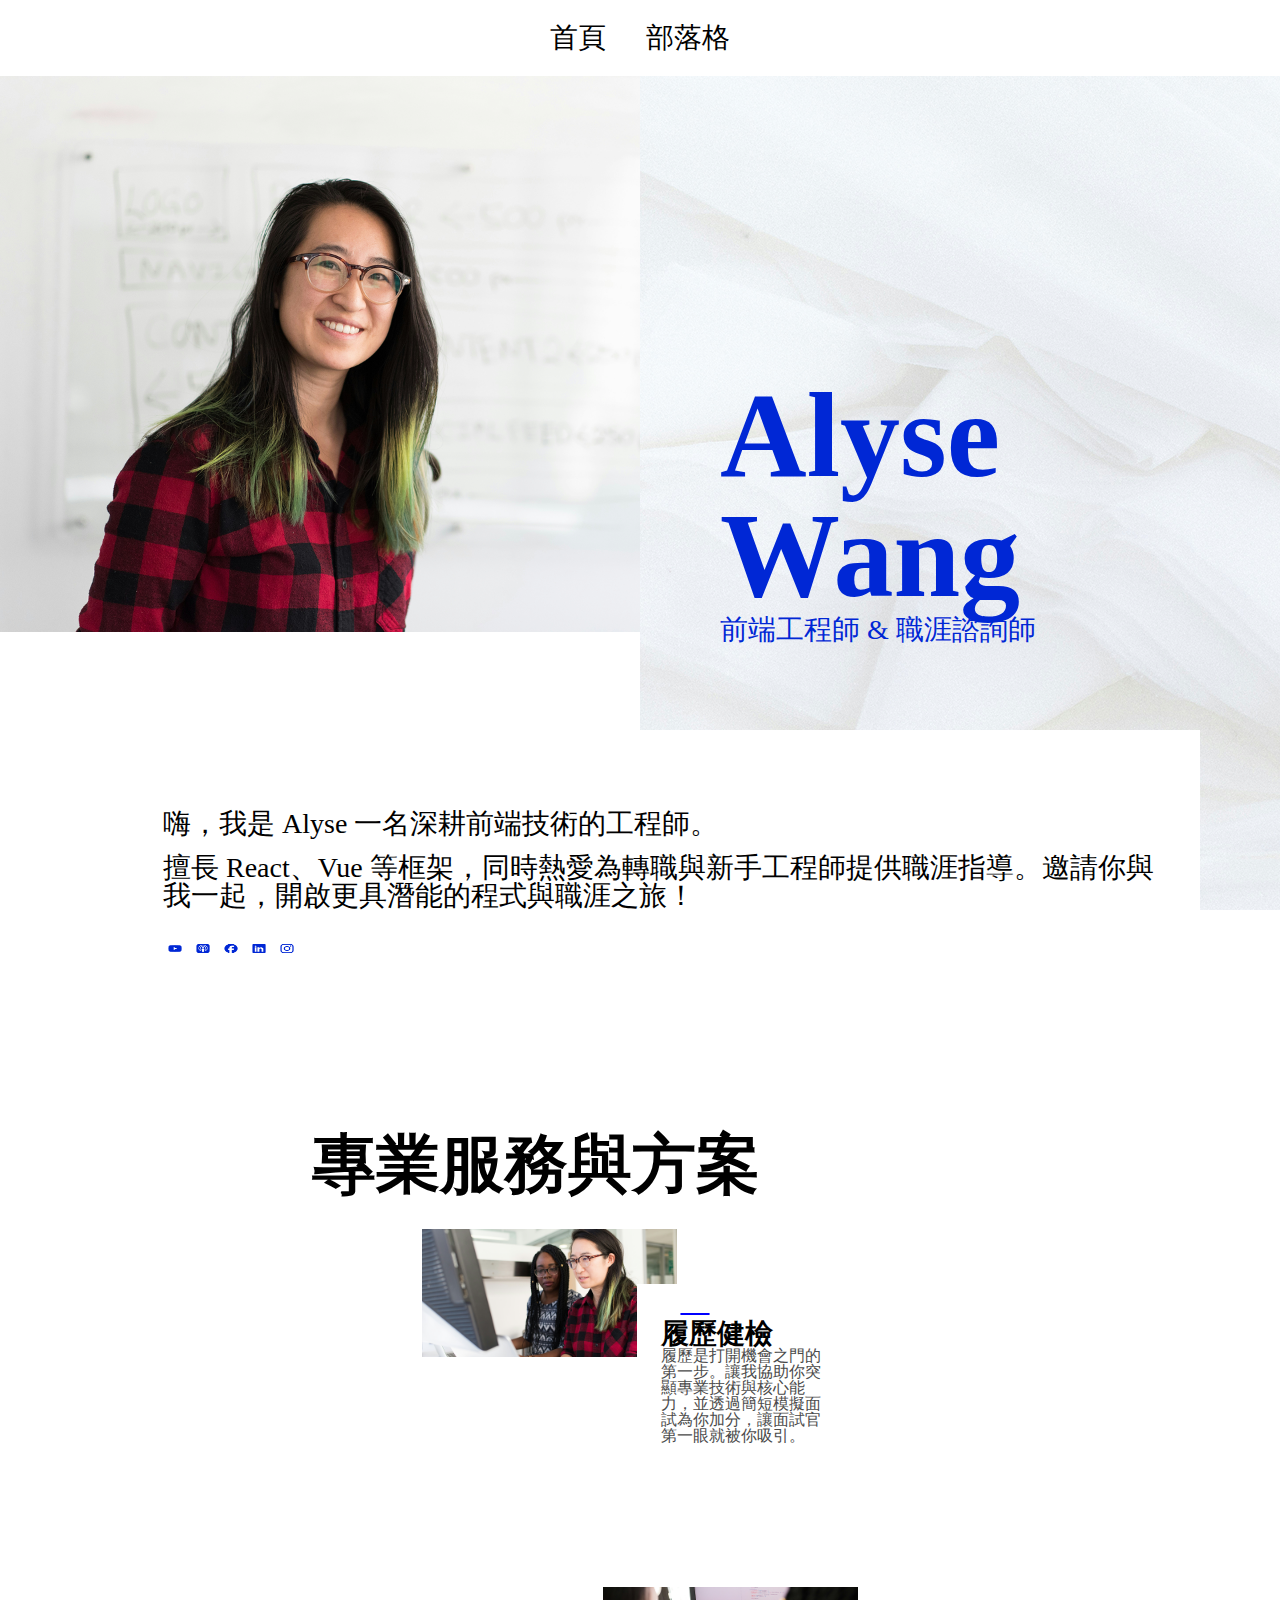
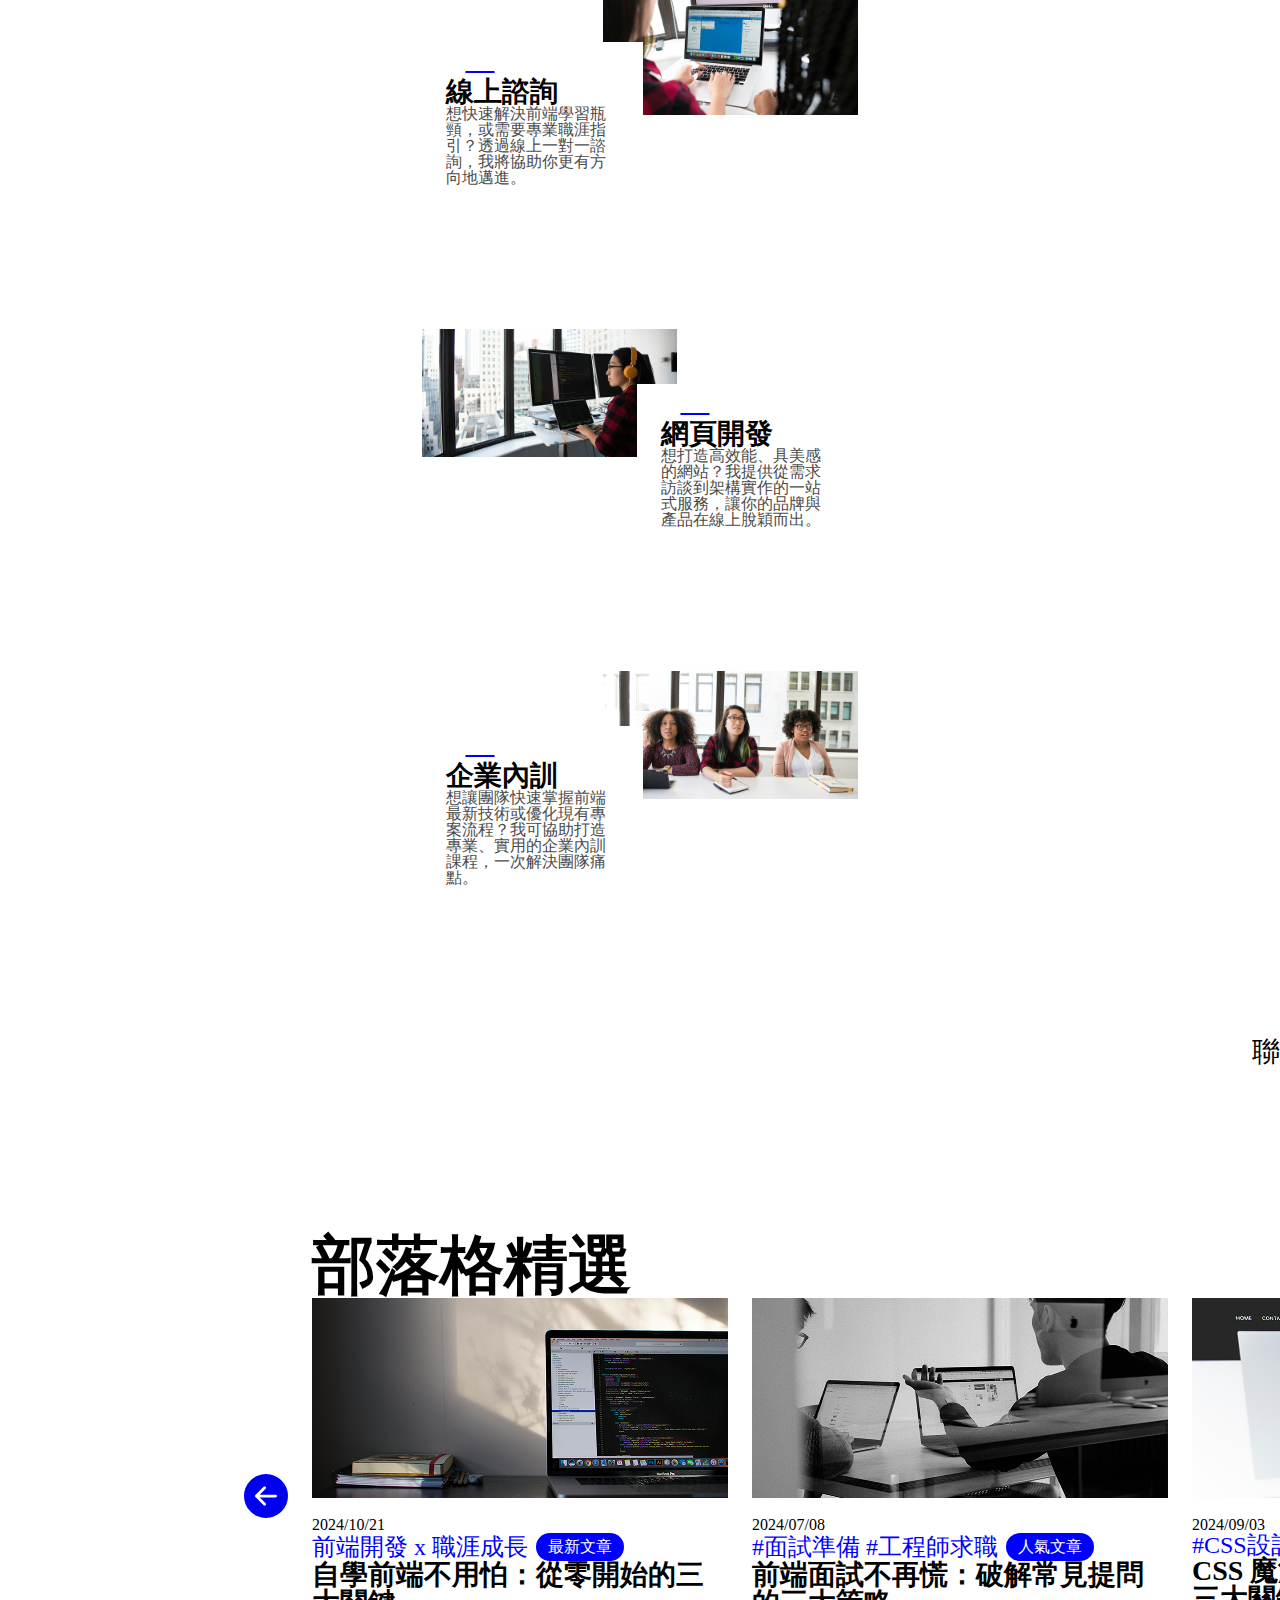
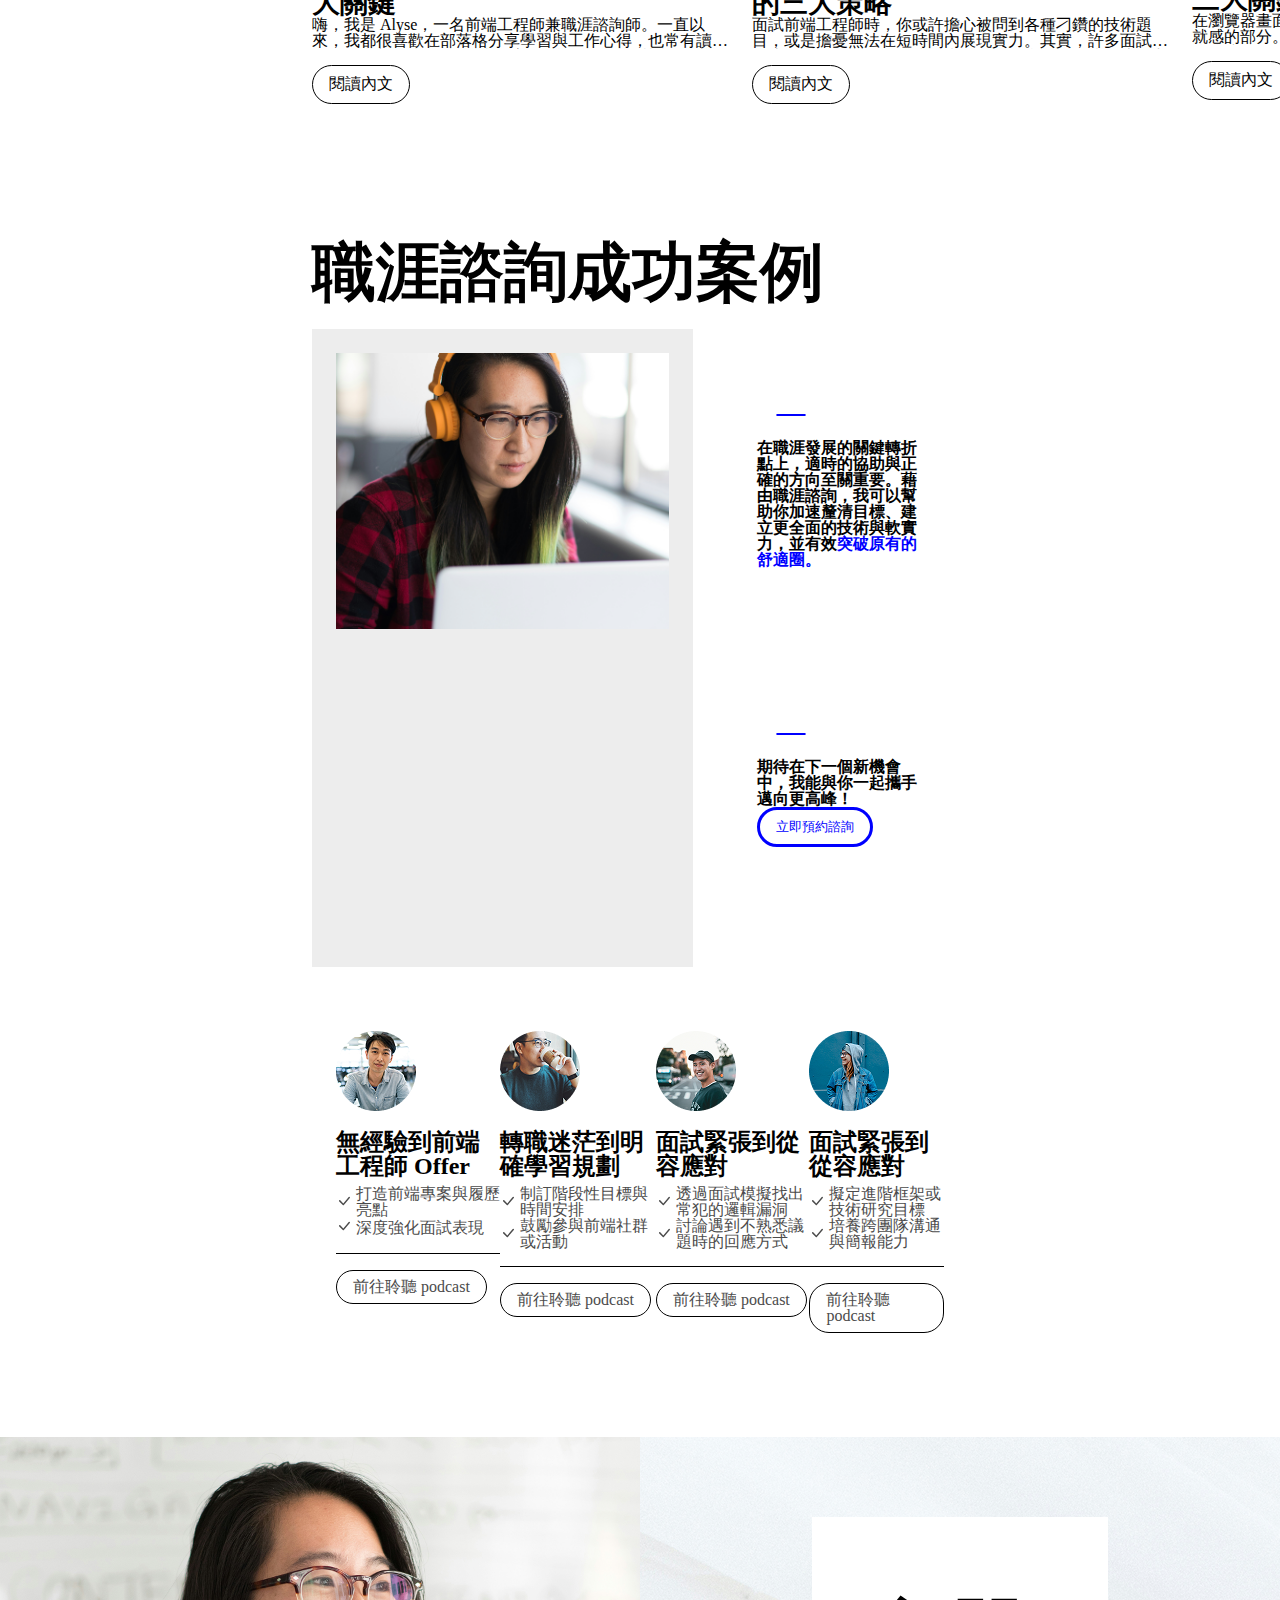
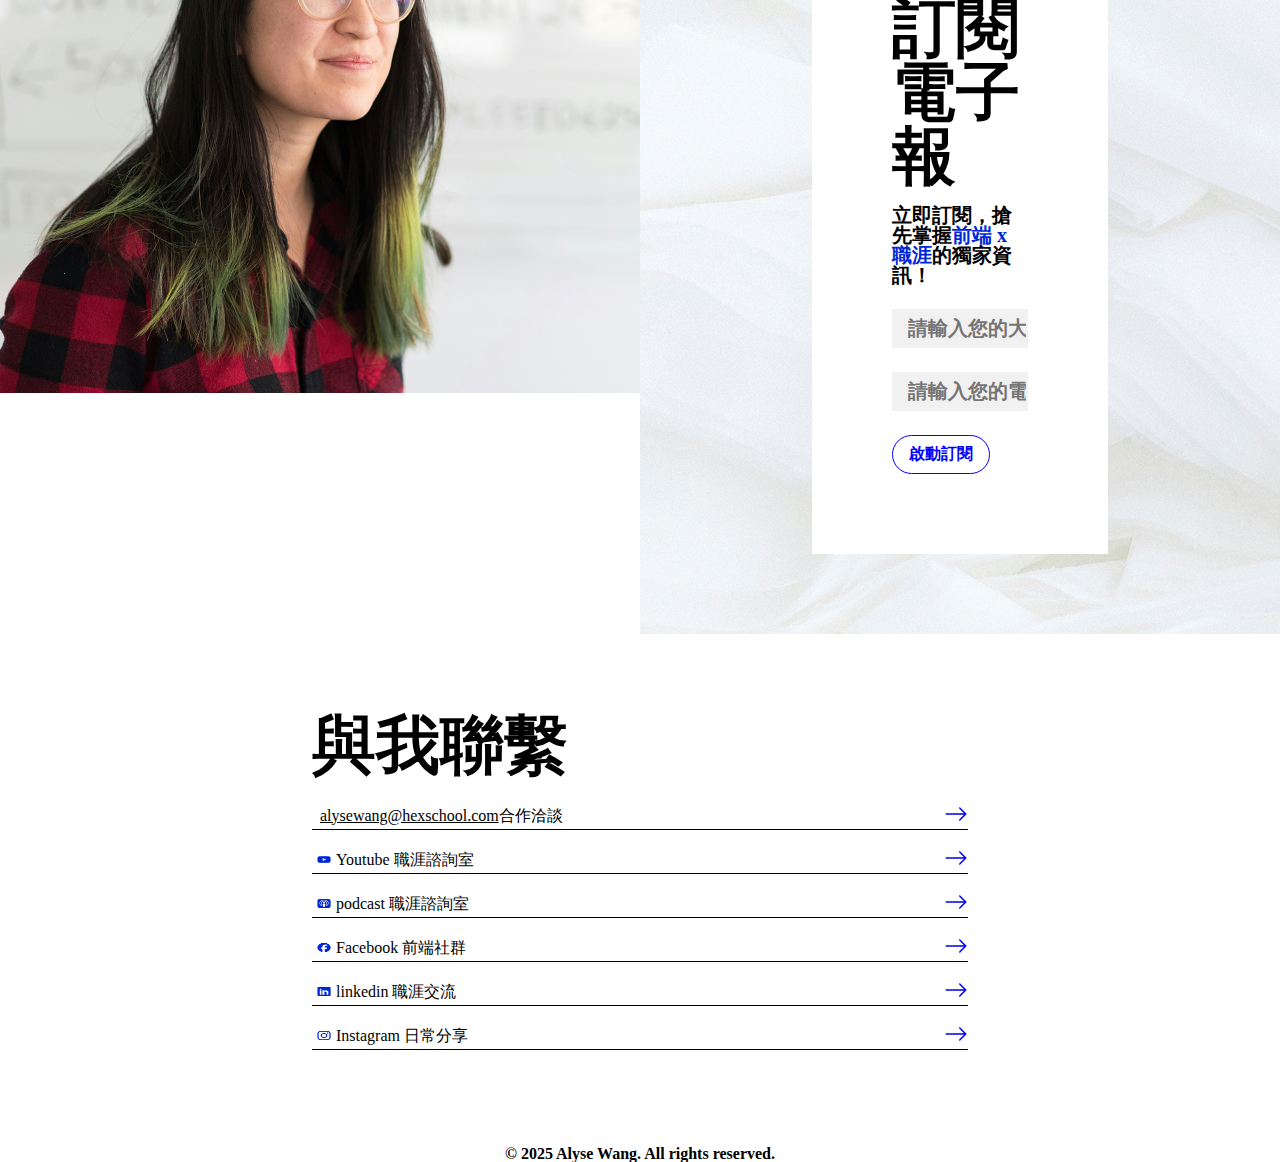
<file: index.html>
<!DOCTYPE html>
<html lang="UTF-8">

<head>
    <meta charset="UTF-8">
    <meta name="viewport" content="width=device-width, initial-scale=1.0">
    <title>個人介紹</title>
    <link rel="stylesheet" href="reset.css">
    <link rel="stylesheet" href="unity.css">
    <link rel="stylesheet" href="index.css">
</head>

<body>
    <div class="container">
        <!-- 導覽列選單 -->
        <ul class="navbar">
            <li><a href="index.html">首頁</a></li>
            <li><a href="blog.html">部落格</a></li>
        </ul>

        <!-- banner區塊 -->
        <div class="banner">
            <div class="banner--img">
                <img src="./images/index/a0.png" alt="大頭照">
            </div>
            <!-- <img src="/images/Hero Section_r.png" alt="大頭照"> -->
            <div class="banner--title">
                <div class="banner--title--content">
                    <h1>Alyse Wang</h1>
                    <p>前端工程師 & 職涯諮詢師</p>
                </div>

            </div>
        </div>

        <!-- about區塊 -->
        <div class="about df">
            <div class="about--content ">
                <p>嗨，我是 Alyse 一名深耕前端技術的工程師。</p>
                <p>擅長 React、Vue
                    等框架，同時熱愛為轉職與新手工程師提供職涯指導。邀請你與我一起，開啟更具潛能的程式與職涯之旅！</p>
                <ul class="df">
                    <li><a href="#"><img src="./images/btn/youtube.png" alt="YT 圖式" class="icon-m"></a></li>
                    <li><a href="#"><img src="./images/btn/podcast.png" alt="podcast 圖式" class="icon-m"></a></li>
                    <li><a href="#"><img src="./images/btn/facebook.png" alt="FB 圖式" class="icon-m"></a></li>
                    <li><a href="#"><img src="./images/btn/linkedin.png" alt="Linkedin 圖式" class="icon-m"></a>
                    </li>
                    <li><a href="#"><img src="./images/btn/instagram.png" alt="IG 圖式" class="icon-m"></a></li>
                </ul>
            </div>
        </div>

        <!-- service 區塊 -->
        <div class="service">
            <div class="service--title">
                <h2>專業服務與方案</h2>
            </div>
            <ul class="service--list">
                <li class="df">
                    <div class="service--img">
                        <img src="./images/index/a2.png" alt="服務照片一">
                    </div>
                    <div class="service--content ml--40">
                        <div class="dash"></div>
                        <h2>履歷健檢</h2>
                        <p>履歷是打開機會之門的第一步。讓我協助你突顯專業技術與核心能力，並透過簡短模擬面試為你加分，讓面試官第一眼就被你吸引。</p>
                    </div>
                </li>
                <li class="df df-rr">

                    <div class="service--img">
                        <img src="./images/index/a3.png" alt="服務照片二">
                    </div>

                    <div class="service--content z-10 mr--40">
                        <div class="dash"></div>
                        <h2>線上諮詢</h2>
                        <p>想快速解決前端學習瓶頸，或需要專業職涯指引？透過線上一對一諮詢，我將協助你更有方向地邁進。</p>
                    </div>
                </li>
                <li class="df">
                    <div class="service--img">
                        <img src="./images/index/a4.png" alt="服務照片三">
                    </div>
                    <div class="service--content ml--40">
                        <div class="dash"></div>
                        <h2>網頁開發</h2>
                        <p>想打造高效能、具美感的網站？我提供從需求訪談到架構實作的一站式服務，讓你的品牌與產品在線上脫穎而出。</p>
                    </div>
                </li>
                <li class="df df-rr">

                    <div class="service--img">
                        <img src="./images/index/a5.png" alt="服務照片四">
                    </div>
                    <div class="service--content z-10 mr--40">
                        <div class="dash"></div>
                        <h2>企業內訓</h2>
                        <p>想讓團隊快速掌握前端最新技術或優化現有專案流程？我可協助打造專業、實用的企業內訓課程，一次解決團隊痛點。</p>
                    </div>
                </li>
            </ul>
            <div class="service--link df">
                <p>聯繫我，取得更多資訊！</p>
                <a href="#">
                    <img class="icon-40" src="./images/btn/contact-me.webp" alt="聯繫我">
                </a>
            </div>
        </div>

        <!-- blog 區塊 -->
        <div class="blog">
            <div class="blog--title">
                <h2>部落格精選</h2>
            </div>
            <div class="blog--list--section">
                <ul class="blog--list">
                    <li>
                        <div class="blog--card card1">
                            <div class="card--img">
                                <img src="./images/index/a6.png" alt="部落格圖片一" />
                            </div>
                            <div class="card--content">
                                <time datetime>2024/10/21</time>
                                <div class="tag"><a href="#">前端開發 x 職涯成長</a><span class="card--tag">最新文章</span></div>
                                <h2>自學前端不用怕：從零開始的三大關鍵</h2>
                                <p>嗨，我是
                                    Alyse，一名前端工程師兼職涯諮詢師。一直以來，我都很喜歡在部落格分享學習與工作心得，也常有讀者問：「我想轉職/自學前端，該從哪裡開始？」
                                    其實自學的過程既自由又具挑戰性。我整理了三大關鍵，幫助你在短期內建立紮實基礎，並快速累積實戰經驗。希望能替你的前端之路帶來一些啟發與動力！</p>
                                <button class="card--btn"> 閱讀內文</button>

                            </div>
                        </div>
                    </li>
                    <li>
                        <div class="blog--card card2">
                            <div class="card--img">
                                <img src="./images/index/a6-1.png" alt="部落格圖片一" />
                            </div>
                            <div class="card--content">
                                <time datetime>2024/07/08</time>
                                <div class="tag"><a href="#">#面試準備 #工程師求職</a><span class="card--tag">人氣文章</span></div>
                                <h2>前端面試不再慌：破解常見提問的三大策略</h2>
                                <p>面試前端工程師時，你或許擔心被問到各種刁鑽的技術題目，或是擔憂無法在短時間內展現實力。其實，許多面試官關注的重點並不僅是程式碼本身，更包含問題解決的流程與溝通能力。這篇文章將分享我在面試過程中常見的三大難題，以及如何以更具條理的方式回應，讓你在面試場合中脫穎而出。
                                </p>
                                <button class="card--btn"> 閱讀內文</button>
                            </div>
                        </div>
                    </li>
                    <li>
                        <div class="blog--card card3">
                            <div class="card--img">
                                <img src="./images/index/a6-2.png" alt="部落格圖片一" />
                            </div>
                            <div class="card--content">
                                <time datetime>2024/09/03</time>
                                <div class="tag"><a href="#">#CSS設計 #視覺體驗</a><span class="card--tag__new"></span></div>
                                <h2>CSS 魔法大揭密：排版與設計的三大關鍵技巧</h2>
                                <p>在瀏覽器畫面上實現各種精美介面，一直是前端開發充滿成就感的部分。但當面臨複雜的佈局需求或是響應式設計時，往往讓人抓破頭皮。這篇文章想跟大家分享我在實務專案中累積的三大技巧，幫助你更有效率地駕馭
                                    CSS，打造兼具美感與功能性的網頁。</p>
                                <button class="card--btn"> 閱讀內文</button>
                            </div>
                        </div>
                    </li>
                </ul>
                <div class="blog-action">
                    <a href="#"><svg xmlns="http://www.w3.org/2000/svg" width="44" height="44" fill="currentColor"
                            class="bi bi-arrow-left-circle-fill" viewBox="0 0 16 16">
                            <path
                                d="M8 0a8 8 0 1 0 0 16A8 8 0 0 0 8 0m3.5 7.5a.5.5 0 0 1 0 1H5.707l2.147 2.146a.5.5 0 0 1-.708.708l-3-3a.5.5 0 0 1 0-.708l3-3a.5.5 0 1 1 .708.708L5.707 7.5z" />
                        </svg></a>
                    <a href="#"><svg xmlns="http://www.w3.org/2000/svg" width="44" height="44" fill="currentColor"
                            class="bi bi-arrow-right-circle-fill" viewBox="0 0 16 16">
                            <path
                                d="M8 0a8 8 0 1 1 0 16A8 8 0 0 1 8 0M4.5 7.5a.5.5 0 0 0 0 1h5.793l-2.147 2.146a.5.5 0 0 0 .708.708l3-3a.5.5 0 0 0 0-.708l-3-3a.5.5 0 1 0-.708.708L10.293 7.5z" />
                        </svg></a>
                </div>
            </div>

        </div>

        <!-- 成功案例 -->
        <div class="successCase">
            <div class="successCase--title">
                <h2>職涯諮詢成功案例</h2>
            </div>
            <div class="successCase--content">
                <div class="successCase--tilteshow">
                    <div class="titleshow--img">
                        <img src="./images/index/a7.png" alt="成功案例圖片">
                    </div>
                    <ul class="successCase--tilteshow--content">

                        <li class="bg-FFF ml--219">
                            <div class="successCase--dash--section">
                                <div class="dash"></div>
                            </div>
                            <p>在職涯發展的關鍵轉折點上，適時的協助與正確的方向至關重要。藉由職涯諮詢，我可以幫助你加速釐清目標、建立更全面的技術與軟實力，並有效<span>突破原有的舒適圈。</span>
                            </p>
                        </li>

                        <li class="bg-F5F5F5 mt--40">
                            <div class="successCase--dash--section">
                                <div class="dash"></div>
                            </div>
                            <p class="mb-24">期待在下一個新機會中，我能與你一起攜手邁向更高峰！</p>
                            <button type="button" class="successCase--content--btn">立即預約諮詢</button>
                        </li>
                    </ul>

                </div>
            </div>
            <ul class="successCase--list bg-F5F5F5">
                <li>
                    <div class="successCase--img">
                        <img src="./images/index/a8.png" alt="成功案例一" class="icon-80">
                    </div>
                    <div class="successCase--list--h2">
                        <h2>無經驗到前端工程師 Offer</h2>
                    </div>
                    <div class="successCase--list--pgroup">
                        <div class="successCase--list--p">
                            <div class="icon-check">
                                <svg xmlns="http://www.w3.org/2000/svg" width="16" height="16" fill="currentColor"
                                    class="bi bi-check-lg" viewBox="0 0 16 16">
                                    <path
                                        d="M12.736 3.97a.733.733 0 0 1 1.047 0c.286.289.29.756.01 1.05L7.88 12.01a.733.733 0 0 1-1.065.02L3.217 8.384a.757.757 0 0 1 0-1.06.733.733 0 0 1 1.047 0l3.052 3.093 5.4-6.425z" />
                                </svg>
                            </div>
                            <p>打造前端專案與履歷亮點</p>

                        </div>
                        <div class="successCase--list--p">
                            <div class="icon-check">
                                <svg xmlns="http://www.w3.org/2000/svg" width="16" height="16" fill="currentColor"
                                    class="bi bi-check-lg" viewBox="0 0 16 16">
                                    <path
                                        d="M12.736 3.97a.733.733 0 0 1 1.047 0c.286.289.29.756.01 1.05L7.88 12.01a.733.733 0 0 1-1.065.02L3.217 8.384a.757.757 0 0 1 0-1.06.733.733 0 0 1 1.047 0l3.052 3.093 5.4-6.425z" />
                                </svg>
                            </div>
                            <p>深度強化面試表現</p>
                        </div>
                    </div>
                    <div class="successCase--list--btn">
                        <a href="#">前往聆聽 podcast</a>
                    </div>
                </li>
                <li>
                    <div class="successCase--img">
                        <img src="./images/index/a9.png" alt="成功案例二" class="icon-80"/>
                    </div>
                    <div class="successCase--list--h2">
                        <h2>轉職迷茫到明確學習規劃</h2>
                    </div>
                    <div class="successCase--list--pgroup">
                        <div class="successCase--list--p">
                            <div class="icon-check">
                                <svg xmlns="http://www.w3.org/2000/svg" width="16" height="16" fill="currentColor"
                                    class="bi bi-check-lg" viewBox="0 0 16 16">
                                    <path
                                        d="M12.736 3.97a.733.733 0 0 1 1.047 0c.286.289.29.756.01 1.05L7.88 12.01a.733.733 0 0 1-1.065.02L3.217 8.384a.757.757 0 0 1 0-1.06.733.733 0 0 1 1.047 0l3.052 3.093 5.4-6.425z" />
                                </svg>
                            </div>
                            <p>制訂階段性目標與時間安排</p>

                        </div>
                        <div class="successCase--list--p">
                            <div class="icon-check">
                                <svg xmlns="http://www.w3.org/2000/svg" width="16" height="16" fill="currentColor"
                                    class="bi bi-check-lg" viewBox="0 0 16 16">
                                    <path
                                        d="M12.736 3.97a.733.733 0 0 1 1.047 0c.286.289.29.756.01 1.05L7.88 12.01a.733.733 0 0 1-1.065.02L3.217 8.384a.757.757 0 0 1 0-1.06.733.733 0 0 1 1.047 0l3.052 3.093 5.4-6.425z" />
                                </svg>
                            </div>
                            <p>鼓勵參與前端社群或活動</p>
                        </div>
                    </div>
                    <div class="successCase--list--btn">
                        <a href="#">前往聆聽 podcast</a>
                    </div>
                </li>
                <li>
                    <div class="successCase--img">
                        <img src="./images/index/a10.png" alt="成功案例三" class="icon-80">
                    </div>
                    <div class="successCase--list--h2">
                        <h2>面試緊張到從容應對</h2>
                    </div>
                    <div class="successCase--list--pgroup">
                        <div class="successCase--list--p">
                            <div class="icon-check">
                                <svg xmlns="http://www.w3.org/2000/svg" width="16" height="16" fill="currentColor"
                                    class="bi bi-check-lg" viewBox="0 0 16 16">
                                    <path
                                        d="M12.736 3.97a.733.733 0 0 1 1.047 0c.286.289.29.756.01 1.05L7.88 12.01a.733.733 0 0 1-1.065.02L3.217 8.384a.757.757 0 0 1 0-1.06.733.733 0 0 1 1.047 0l3.052 3.093 5.4-6.425z" />
                                </svg>
                            </div>
                            <p>透過面試模擬找出常犯的邏輯漏洞</p>

                        </div>
                        <div class="successCase--list--p">
                            <div class="icon-check">
                                <svg xmlns="http://www.w3.org/2000/svg" width="16" height="16" fill="currentColor"
                                    class="bi bi-check-lg" viewBox="0 0 16 16">
                                    <path
                                        d="M12.736 3.97a.733.733 0 0 1 1.047 0c.286.289.29.756.01 1.05L7.88 12.01a.733.733 0 0 1-1.065.02L3.217 8.384a.757.757 0 0 1 0-1.06.733.733 0 0 1 1.047 0l3.052 3.093 5.4-6.425z" />
                                </svg>
                            </div>
                            <p>討論遇到不熟悉議題時的回應方式</p>
                        </div>
                    </div>
                    <div class="successCase--list--btn">
                        <a href="#">前往聆聽 podcast</a>
                    </div>
                </li>
                <li>
                    <div class="successCase--img">
                        <img src="./images/index/a11.png" alt="成功案例四" class="icon-80">
                    </div>
                    <div class="successCase--list--h2">
                        <h2>面試緊張到從容應對</h2>
                    </div>
                    <div class="successCase--list--pgroup">
                        <div class="successCase--list--p">
                            <div class="icon-check">
                                <svg xmlns="http://www.w3.org/2000/svg" width="16" height="16" fill="currentColor"
                                    class="bi bi-check-lg" viewBox="0 0 16 16">
                                    <path
                                        d="M12.736 3.97a.733.733 0 0 1 1.047 0c.286.289.29.756.01 1.05L7.88 12.01a.733.733 0 0 1-1.065.02L3.217 8.384a.757.757 0 0 1 0-1.06.733.733 0 0 1 1.047 0l3.052 3.093 5.4-6.425z" />
                                </svg>
                            </div>
                            <p>擬定進階框架或技術研究目標</p>

                        </div>
                        <div class="successCase--list--p">
                            <div class="icon-check">
                                <svg xmlns="http://www.w3.org/2000/svg" width="16" height="16" fill="currentColor"
                                    class="bi bi-check-lg" viewBox="0 0 16 16">
                                    <path
                                        d="M12.736 3.97a.733.733 0 0 1 1.047 0c.286.289.29.756.01 1.05L7.88 12.01a.733.733 0 0 1-1.065.02L3.217 8.384a.757.757 0 0 1 0-1.06.733.733 0 0 1 1.047 0l3.052 3.093 5.4-6.425z" />
                                </svg>
                            </div>
                            <p>培養跨團隊溝通與簡報能力</p>
                        </div>
                    </div>
                    <div class="successCase--list--btn">
                        <a href="#">前往聆聽 podcast</a>
                    </div>
                </li>
            </ul>
        </div>

        <!-- 電子報 -->
        <ul class="newslitter">
            <li class="newslitter--img">
                <img src="./images/index/a12.png" alt="電子報訂閱">
            </li>
            <li class="newlitter--sub">
                <div class="newlitter--sub--input">
                    <h2>訂閱電子報</h2>
                    <p>立即訂閱，搶先掌握<span>前端 x 職涯</span>的獨家資訊！</p>
                    <input type="text" placeholder="請輸入您的大名">
                    <input type="text" placeholder="請輸入您的電子信箱">
                    <button>啟動訂閱</button>
                </div>
            </li>
        </ul>

        <!-- 和我聯繫 -->
        <div class="contact">
            <h2>與我聯繫</h2>
            <div class="contact--list">
                <p><a href="#" class="email">alysewang@hexschool.com</a> 合作洽談</p>
                <a href="#" class="contact--a">
                    <svg xmlns="http://www.w3.org/2000/svg" width="24" height="24" fill="currentColor"
                        class="bi bi-arrow-right" viewBox="0 0 16 16">
                        <path fill-rule="evenodd"
                            d="M1 8a.5.5 0 0 1 .5-.5h11.793l-3.147-3.146a.5.5 0 0 1 .708-.708l4 4a.5.5 0 0 1 0 .708l-4 4a.5.5 0 0 1-.708-.708L13.293 8.5H1.5A.5.5 0 0 1 1 8" />
                    </svg>
                </a>
            </div>
            <div class="contact--list">
                <p><img src="./images/btn/youtube.png" alt="Youtube 職涯諮詢室" class="icon-m">Youtube 職涯諮詢室</p>
                <a href="#" class="contact--a">
                    <svg xmlns="http://www.w3.org/2000/svg" width="24" height="24" fill="currentColor"
                        class="bi bi-arrow-right" viewBox="0 0 16 16">
                        <path fill-rule="evenodd"
                            d="M1 8a.5.5 0 0 1 .5-.5h11.793l-3.147-3.146a.5.5 0 0 1 .708-.708l4 4a.5.5 0 0 1 0 .708l-4 4a.5.5 0 0 1-.708-.708L13.293 8.5H1.5A.5.5 0 0 1 1 8" />
                    </svg>
                </a>
            </div>
            <div class="contact--list">
                <p><img src="./images/btn/podcast.png" alt="podcast 職涯諮詢室" class="icon-m">podcast 職涯諮詢室</p>
                <a href="#" class="contact--a">
                    <svg xmlns="http://www.w3.org/2000/svg" width="24" height="24" fill="currentColor"
                        class="bi bi-arrow-right" viewBox="0 0 16 16">
                        <path fill-rule="evenodd"
                            d="M1 8a.5.5 0 0 1 .5-.5h11.793l-3.147-3.146a.5.5 0 0 1 .708-.708l4 4a.5.5 0 0 1 0 .708l-4 4a.5.5 0 0 1-.708-.708L13.293 8.5H1.5A.5.5 0 0 1 1 8" />
                    </svg>
                </a>
            </div>
            <div class="contact--list">
                <p><img src="./images/btn/facebook.png" alt="Facebook 前端社群" class="icon-m">Facebook 前端社群</p>
                <a href="#" class="contact--a">
                    <svg xmlns="http://www.w3.org/2000/svg" width="24" height="24" fill="currentColor"
                        class="bi bi-arrow-right" viewBox="0 0 16 16">
                        <path fill-rule="evenodd"
                            d="M1 8a.5.5 0 0 1 .5-.5h11.793l-3.147-3.146a.5.5 0 0 1 .708-.708l4 4a.5.5 0 0 1 0 .708l-4 4a.5.5 0 0 1-.708-.708L13.293 8.5H1.5A.5.5 0 0 1 1 8" />
                    </svg>
                </a>
            </div>
            <div class="contact--list">
                <p><img src="./images/btn/linkedin.png" alt="linkedin 職涯交流" class="icon-m">linkedin 職涯交流</p>
                <a href="#" class="contact--a">
                    <svg xmlns="http://www.w3.org/2000/svg" width="24" height="24" fill="currentColor"
                        class="bi bi-arrow-right" viewBox="0 0 16 16">
                        <path fill-rule="evenodd"
                            d="M1 8a.5.5 0 0 1 .5-.5h11.793l-3.147-3.146a.5.5 0 0 1 .708-.708l4 4a.5.5 0 0 1 0 .708l-4 4a.5.5 0 0 1-.708-.708L13.293 8.5H1.5A.5.5 0 0 1 1 8" />
                    </svg>
                </a>
            </div>
            <div class="contact--list">
                <p><img src="./images/btn/instagram.png" alt="Instagram 日常分享" class="icon-m">Instagram 日常分享</p>
                <a href="#" class="contact--a">
                    <svg xmlns="http://www.w3.org/2000/svg" width="24" height="24" fill="currentColor"
                        class="bi bi-arrow-right" viewBox="0 0 16 16">
                        <path fill-rule="evenodd"
                            d="M1 8a.5.5 0 0 1 .5-.5h11.793l-3.147-3.146a.5.5 0 0 1 .708-.708l4 4a.5.5 0 0 1 0 .708l-4 4a.5.5 0 0 1-.708-.708L13.293 8.5H1.5A.5.5 0 0 1 1 8" />
                    </svg>
                </a>
            </div>

        </div>

        <!-- footer -->
        <footer>
            <p>© 2025 Alyse Wang. All rights reserved.</p>
        </footer>

    </div>
</body>

</html>
</file>
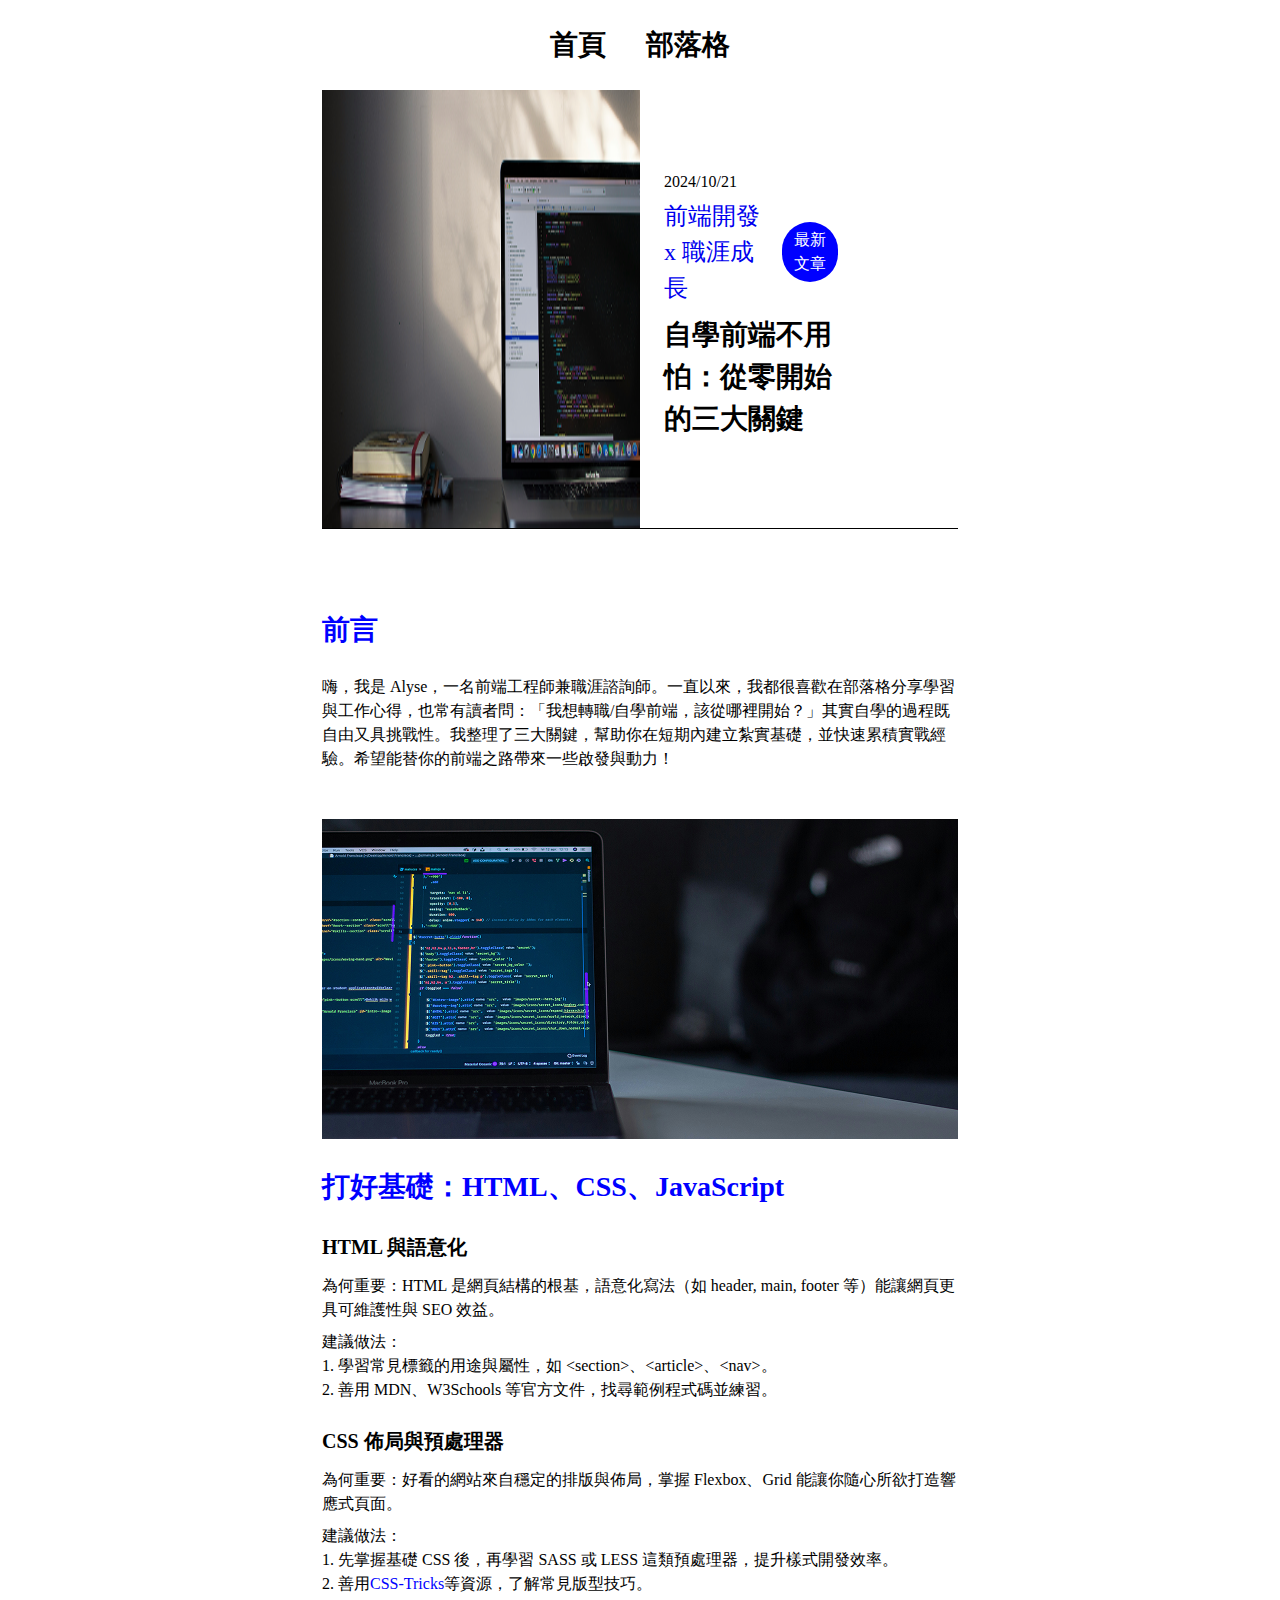
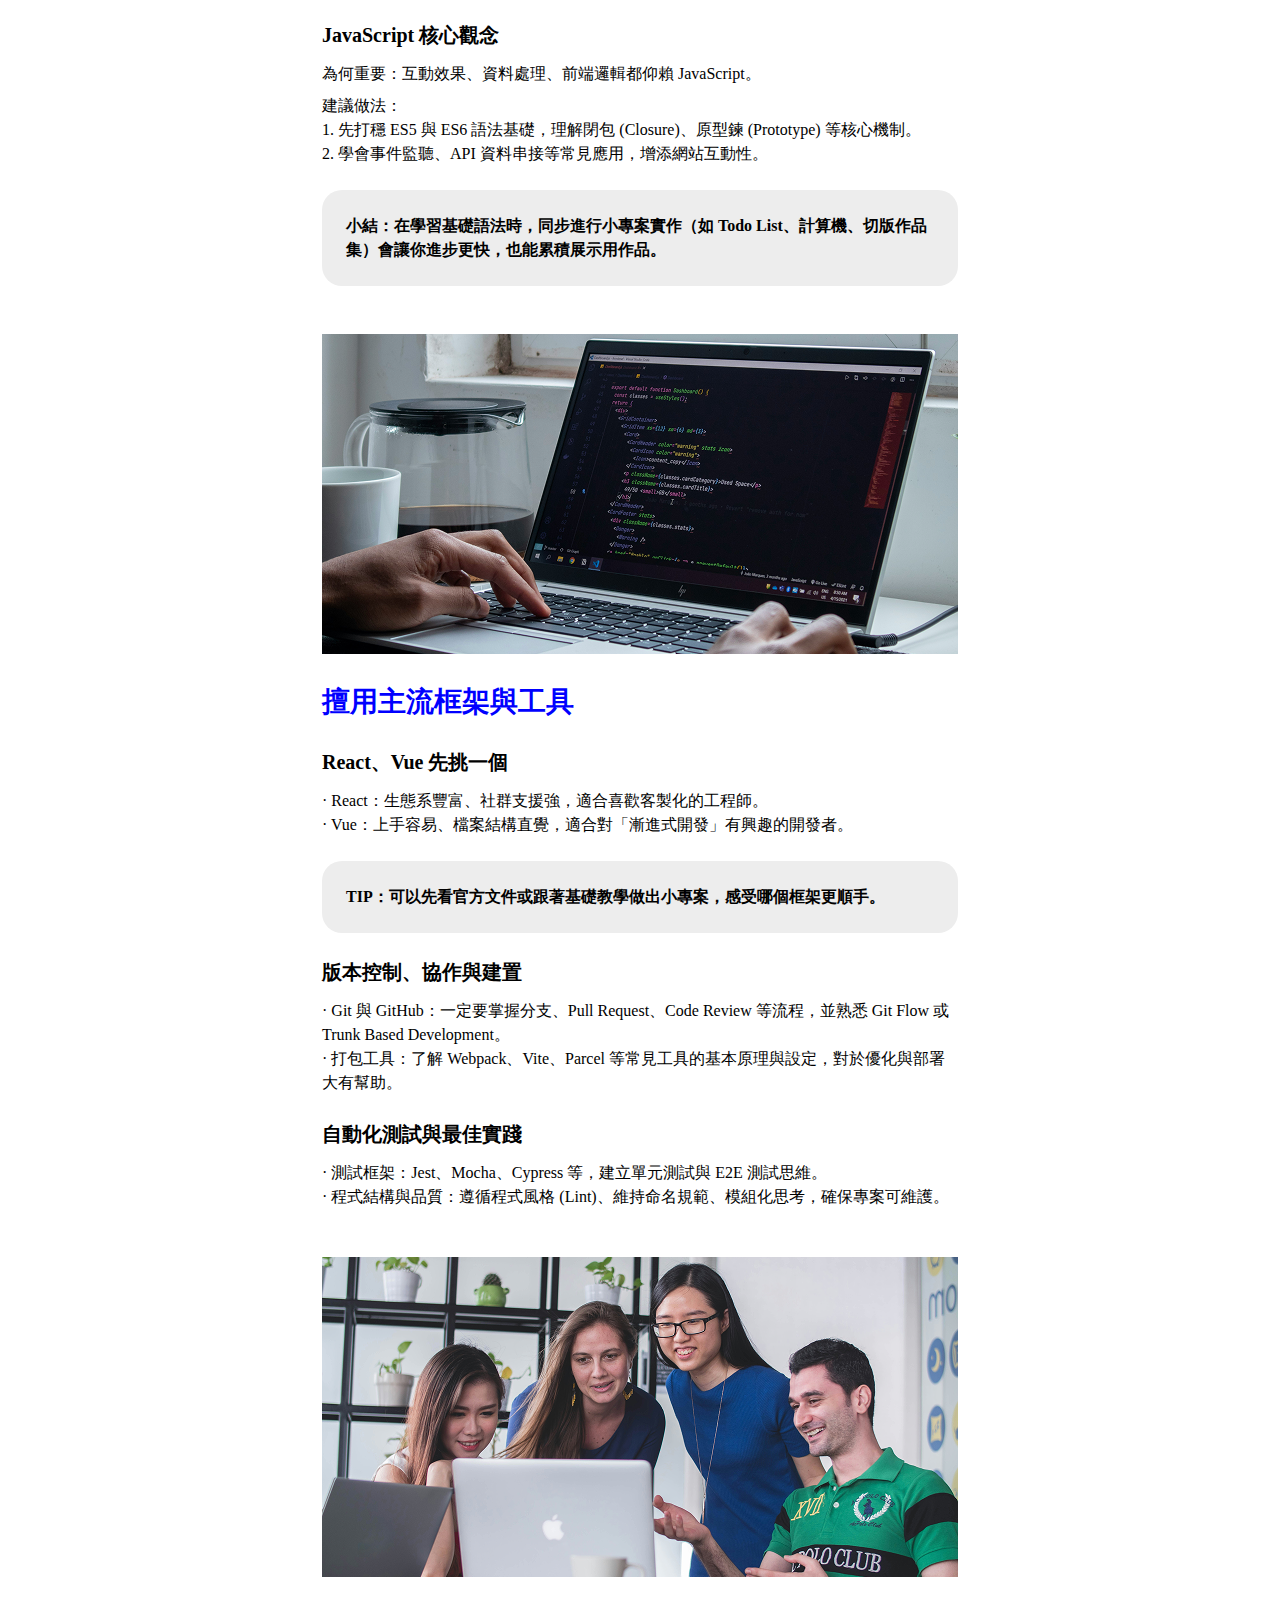
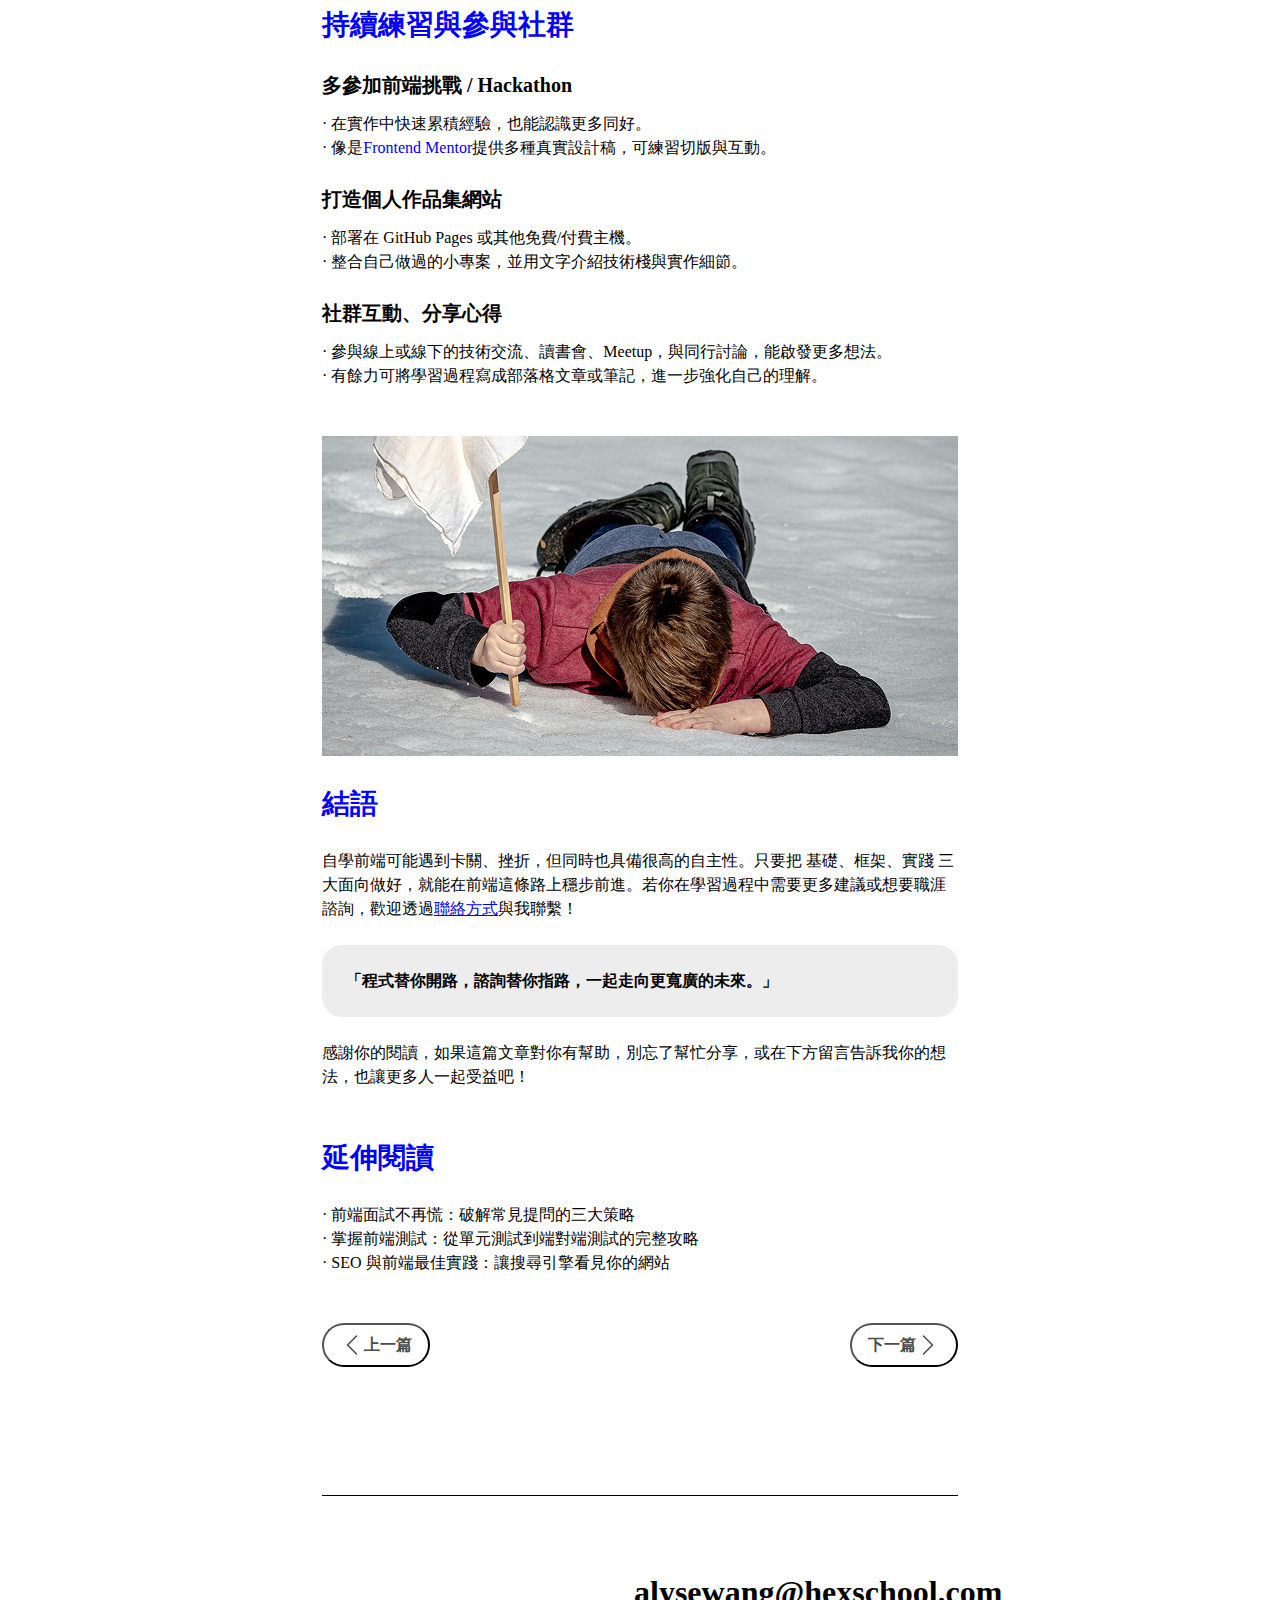
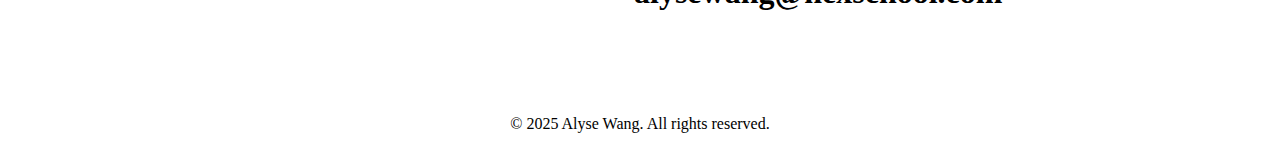
<file: article.html>
<!DOCTYPE html>
<html lang="en">

<head>
    <meta charset="UTF-8">
    <meta name="viewport" content="width=device-width, initial-scale=1.0">
    <title>文章內容</title>
    <link rel="stylesheet" href="reset.css">
    <link rel="stylesheet" href="unity.css">
    <link rel="stylesheet" href="article.css">
</head>

<body>
    <div class="container">
        <!-- 導覽列選單 -->
        <ul class="navbar">
            <li><a href="index.html">首頁</a></li>
            <li><a href="blog.html">部落格</a></li>
        </ul>

        <!-- hotnew 區塊-->
        <div class="hotnews">
            <img src="./images/article/C0.png" alt="自學前端不用怕：從零開始的三大關鍵">
            <div class="hotnews--content">
                <time datetime>2024/10/21</time>
                <div class="tag"><a href="#">前端開發 x 職涯成長</a><span class="hotnews--tag">最新文章</span></div>
                <h1>自學前端不用怕：從零開始的三大關鍵</h1>
            </div>
        </div>

        <!-- article--content 區塊 -->
        <div class="article--content">
            <ul>
                <li>
                    <h2>前言</h2>
                    <p>嗨，我是
                        Alyse，一名前端工程師兼職涯諮詢師。一直以來，我都很喜歡在部落格分享學習與工作心得，也常有讀者問：「我想轉職/自學前端，該從哪裡開始？」其實自學的過程既自由又具挑戰性。我整理了三大關鍵，幫助你在短期內建立紮實基礎，並快速累積實戰經驗。希望能替你的前端之路帶來一些啟發與動力！
                    </p>
                </li>
                <li>
                    <img src="./images/article/C1.png" alt="打好基礎：HTML、CSS、JavaScript">
                    <h2>打好基礎：HTML、CSS、JavaScript</h2>
                    <h3>HTML 與語意化</h3>
                    <p>為何重要：HTML 是網頁結構的根基，語意化寫法（如 header, main, footer 等）能讓網頁更具可維護性與 SEO 效益。</p>
                    <div class="article--content--list">
                        <p>建議做法：</p>
                        <p>1. 學習常見標籤的用途與屬性，如 &lt;section>、&lt;article>、&lt;nav>。</p>
                        <p>2. 善用 MDN、W3Schools 等官方文件，找尋範例程式碼並練習。</p>
                    </div>


                    <h3>CSS 佈局與預處理器</h3>
                    <p>為何重要：好看的網站來自穩定的排版與佈局，掌握 Flexbox、Grid 能讓你隨心所欲打造響應式頁面。</p>
                    <div class="article--content--list">
                        <p>建議做法：</p>
                        <p>1. 先掌握基礎 CSS 後，再學習 SASS 或 LESS 這類預處理器，提升樣式開發效率。</p>
                        <p>2. 善用<span class="text-primary">CSS-Tricks</span>等資源，了解常見版型技巧。</p>
                    </div>

                    <h3>JavaScript 核心觀念</h3>
                    <p>為何重要：互動效果、資料處理、前端邏輯都仰賴 JavaScript。</p>
                    <div class="article--content--list">
                        <p>建議做法：</p>
                        <p>1. 先打穩 ES5 與 ES6 語法基礎，理解閉包 (Closure)、原型鍊 (Prototype) 等核心機制。</p>
                        <p>2. 學會事件監聽、API 資料串接等常見應用，增添網站互動性。</p>
                    </div>

                    <div class="article--content--tips">小結：在學習基礎語法時，同步進行小專案實作（如 Todo List、計算機、切版作品集）會讓你進步更快，也能累積展示用作品。
                    </div>
                </li>
                <li>
                    <img src="./images/article/C2.png" alt="擅用主流框架與工具">
                    <h2>擅用主流框架與工具</h2>
                    <h3>React、Vue 先挑一個</h3>
                    <div class="article--content--list">
                        <p>· React：生態系豐富、社群支援強，適合喜歡客製化的工程師。</p>
                        <p>· Vue：上手容易、檔案結構直覺，適合對「漸進式開發」有興趣的開發者。</p>
                    </div>
                    <div class="article--content--tips--content">TIP：可以先看官方文件或跟著基礎教學做出小專案，感受哪個框架更順手。</div>

                    <h3>版本控制、協作與建置</h3>
                    <div class="article--content--list">
                        <p>· Git 與 GitHub：一定要掌握分支、Pull Request、Code Review 等流程，並熟悉 Git Flow 或 Trunk Based Development。
                        </p>
                        <p>· 打包工具：了解 Webpack、Vite、Parcel 等常見工具的基本原理與設定，對於優化與部署大有幫助。</p>
                    </div>

                    <h3>自動化測試與最佳實踐</h3>
                    <div class="article--content--list">
                        <p>· 測試框架：Jest、Mocha、Cypress 等，建立單元測試與 E2E 測試思維。</p>
                        <p>· 程式結構與品質：遵循程式風格 (Lint)、維持命名規範、模組化思考，確保專案可維護。</p>
                    </div>

                </li>
                <li>
                    <img src="./images/article/C3.png" alt="持續練習與參與社群">
                    <h2>持續練習與參與社群</h2>
                    <h3>多參加前端挑戰 / Hackathon</h3>
                    <div class="article--content--list">
                        <p>· 在實作中快速累積經驗，也能認識更多同好。
                        </p>
                        <p>· 像是<span class="text-primary">Frontend Mentor</span>提供多種真實設計稿，可練習切版與互動。</p>
                    </div>

                    <h3>打造個人作品集網站</h3>
                    <div class="article--content--list">
                        <p>· 部署在 GitHub Pages 或其他免費/付費主機。
                        </p>
                        <p>· 整合自己做過的小專案，並用文字介紹技術棧與實作細節。</p>
                    </div>

                    <h3>社群互動、分享心得</h3>
                    <div class="article--content--list">
                        <p>· 參與線上或線下的技術交流、讀書會、Meetup，與同行討論，能啟發更多想法。
                        </p>
                        <p>· 有餘力可將學習過程寫成部落格文章或筆記，進一步強化自己的理解。</p>
                    </div>

                </li>
                <li>
                    <img src="./images/article/C4.png" alt="結語">
                    <h2>結語</h2>
                    <p class="content">自學前端可能遇到卡關、挫折，但同時也具備很高的自主性。只要把 基礎、框架、實踐
                        三大面向做好，就能在前端這條路上穩步前進。若你在學習過程中需要更多建議或想要職涯諮詢，歡迎透過<a href="#">聯絡方式</a>與我聯繫！</p>
                    <div class="article--content--tips--content">「程式替你開路，諮詢替你指路，一起走向更寬廣的未來。」</div>
                    <p>感謝你的閱讀，如果這篇文章對你有幫助，別忘了幫忙分享，或在下方留言告訴我你的想法，也讓更多人一起受益吧！</p>
                </li>
                <li>
                    <h2>延伸閱讀</h2>
                    <div class="article--content--list">
                        <p>· 前端面試不再慌：破解常見提問的三大策略
                        </p>
                        <p>· 掌握前端測試：從單元測試到端對端測試的完整攻略</p>
                        <p>· SEO 與前端最佳實踐：讓搜尋引擎看見你的網站</p>
                    </div>
                </li>
                <li>
                    <div class="article--content--btngroup">
                        <button><svg xmlns="http://www.w3.org/2000/svg" width="24" height="24" fill="currentColor"
                                class="bi bi-chevron-left" viewBox="0 0 16 16">
                                <path fill-rule="evenodd"
                                    d="M11.354 1.646a.5.5 0 0 1 0 .708L5.707 8l5.647 5.646a.5.5 0 0 1-.708.708l-6-6a.5.5 0 0 1 0-.708l6-6a.5.5 0 0 1 .708 0" />
                            </svg>上一篇</button>
                        <button>下一篇<svg xmlns="http://www.w3.org/2000/svg" width="24" height="24" fill="currentColor"
                                class="bi bi-chevron-right" viewBox="0 0 16 16">
                                <path fill-rule="evenodd"
                                    d="M4.646 1.646a.5.5 0 0 1 .708 0l6 6a.5.5 0 0 1 0 .708l-6 6a.5.5 0 0 1-.708-.708L10.293 8 4.646 2.354a.5.5 0 0 1 0-.708" />
                            </svg></button>
                    </div>
                </li>
            </ul>
        </div>

        <!-- contact 區塊 -->
        <div class="contact">
            <p>alysewang@hexschool.com</p>
            <ul class="df">
                <li><a href="#"><img src="./images/btn/onlyIcon.png" alt="YT 圖式" class="icon-m"></a></li>
                <li><a href="#"><img src="./images/btn/onlyIcon-1.png" alt="podcast 圖式" class="icon-m"></a></li>
                <li><a href="#"><img src="./images/btn/onlyIcon-2.png" alt="FB 圖式" class="icon-m"></a></li>
                <li><a href="#"><img src="./images/btn/icons8-linkedin 1.png" alt="Linkedin 圖式" class="icon-m"></a>
                </li>
                <li><a href="#"><img src="./images/btn/onlyIcon-3.png" alt="IG 圖式" class="icon-m"></a></li>
            </ul>
        </div>

        <!-- footer 區塊-->
        <footer>
            <p>© 2025 Alyse Wang. All rights reserved.</p>
        </footer>
    </div>
</body>

</html>
</file>
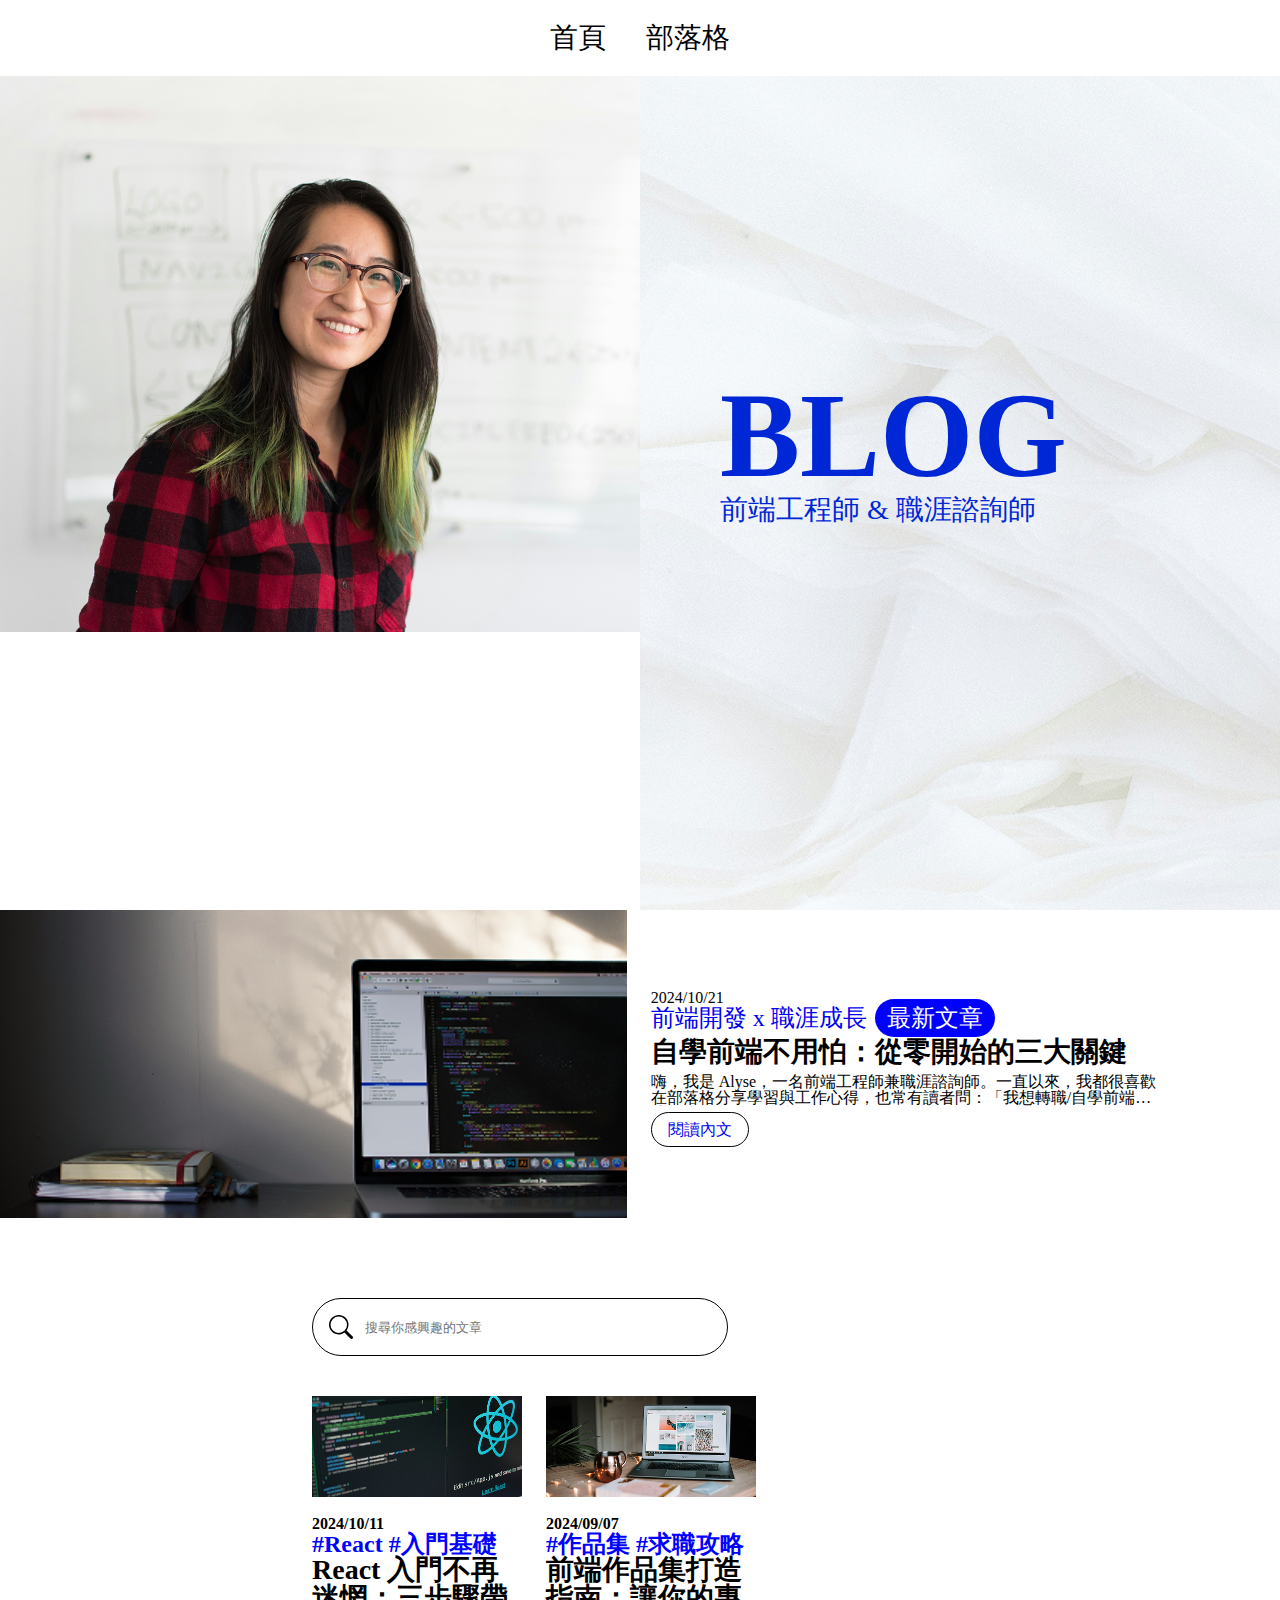
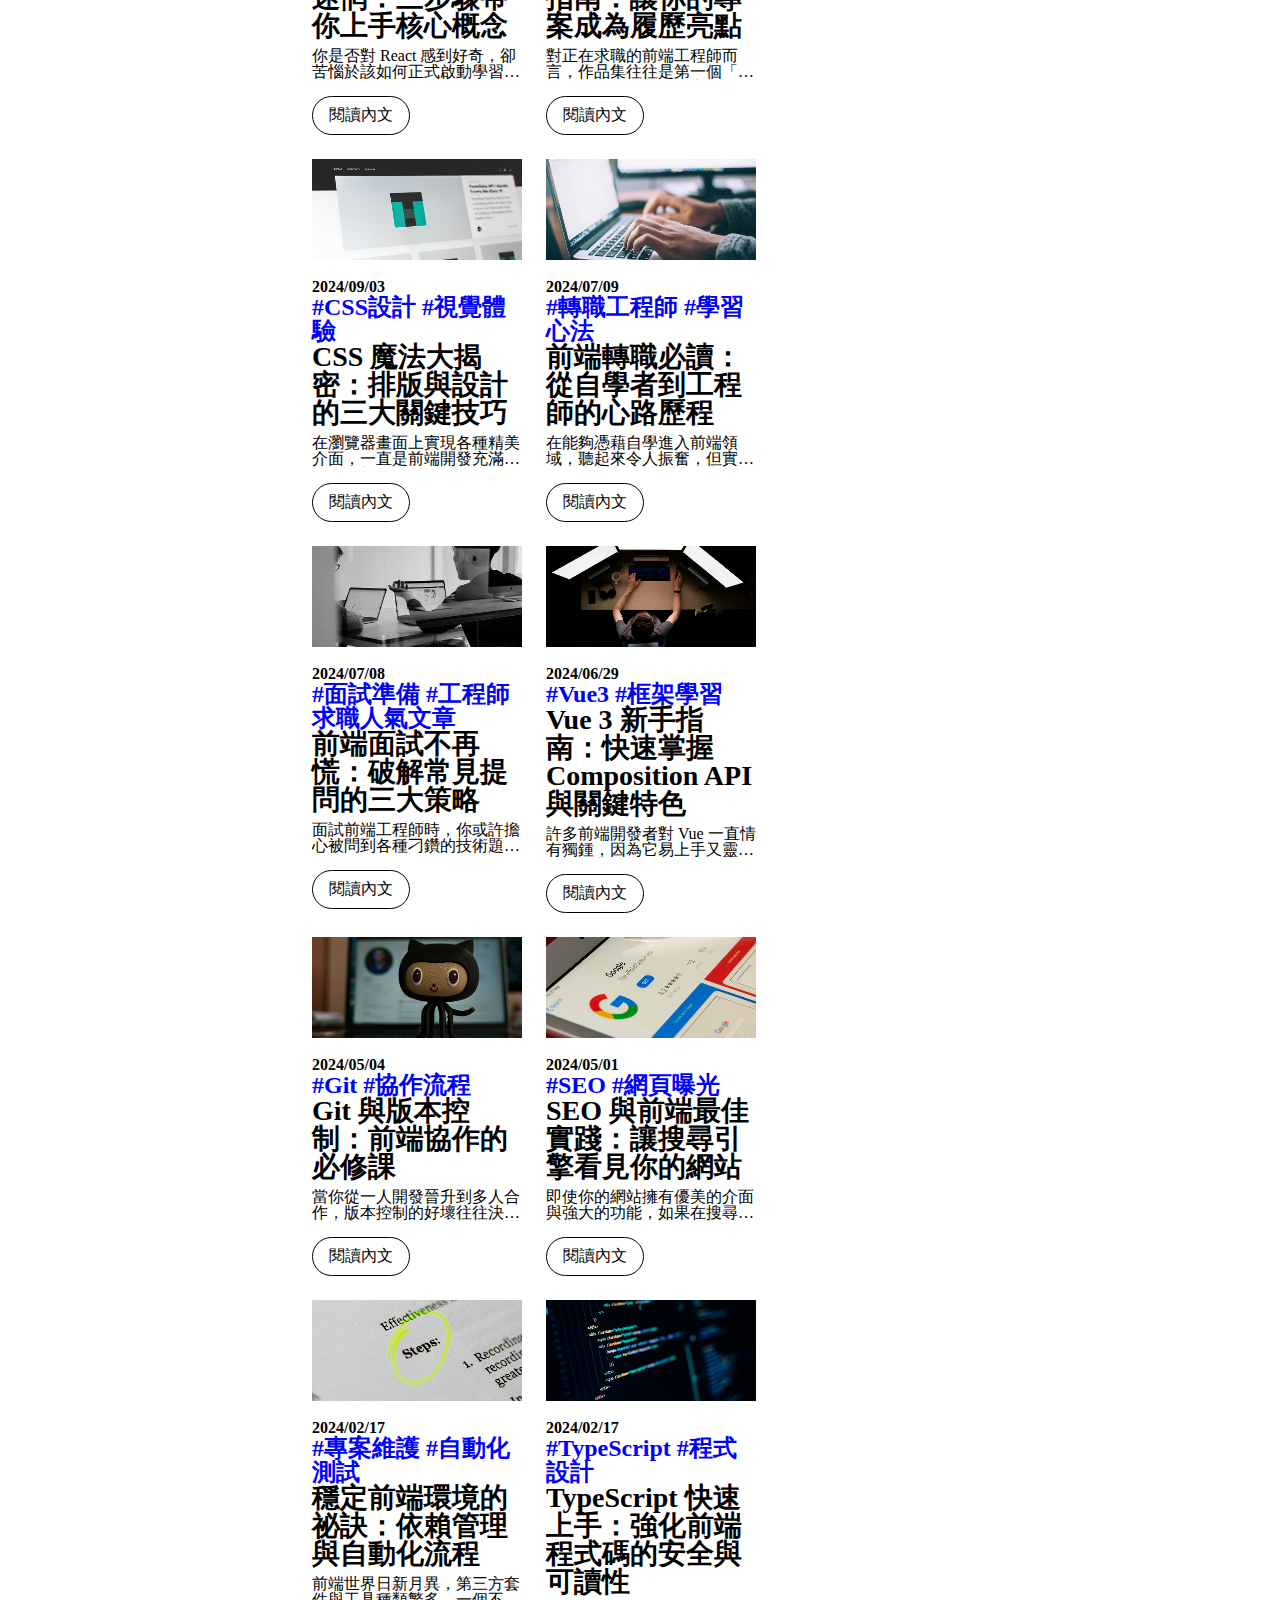
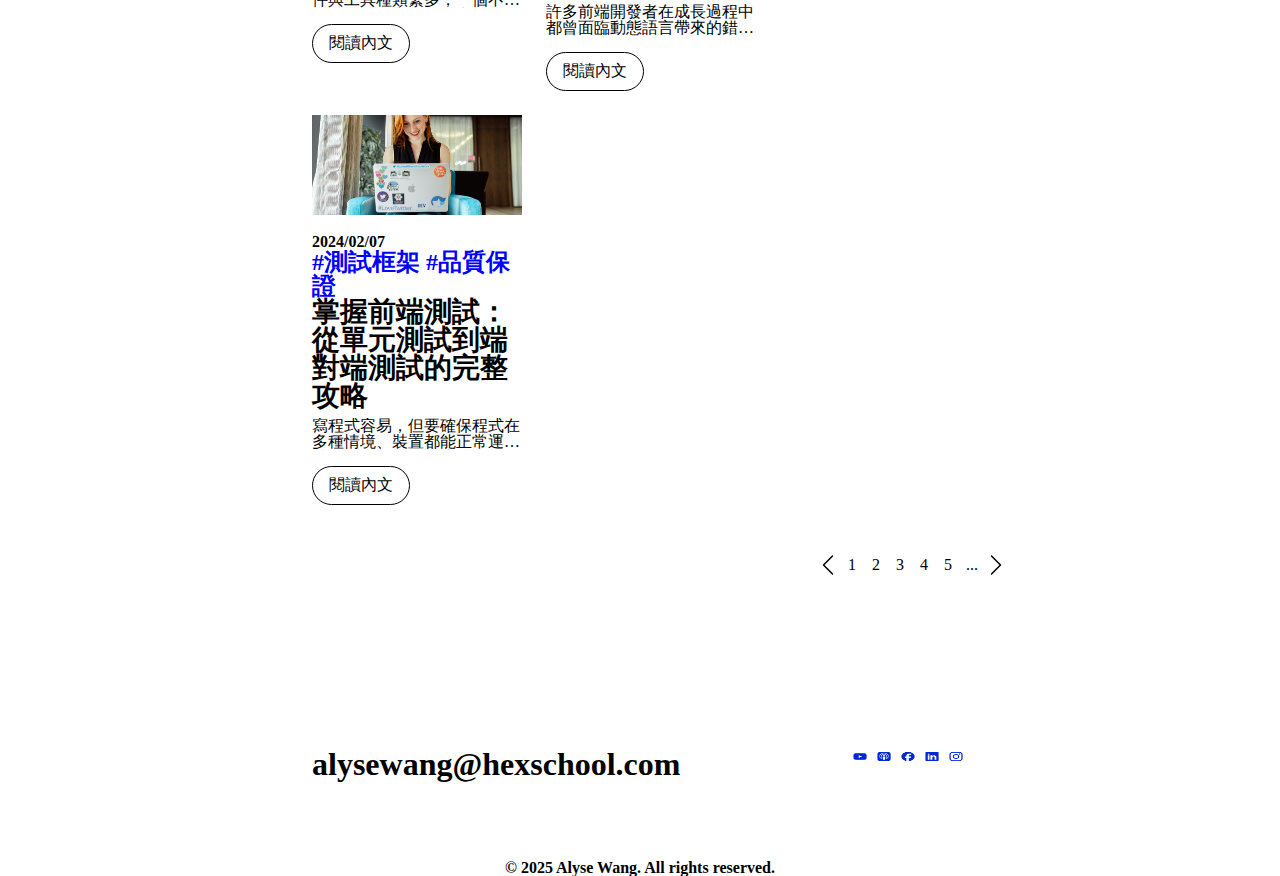
<file: blog.html>
<!DOCTYPE html>
<html lang="en">

<head>
    <meta charset="UTF-8">
    <meta name="viewport" content="width=device-width, initial-scale=1.0">
    <title>Document</title>
    <link rel="stylesheet" href="reset.css">
    <link rel="stylesheet" href="unity.css">
    <link rel="stylesheet" href="blog.css">
</head>

<body>
    <div class="container">
        <!-- 導覽列選單 -->
        <ul class="navbar">
            <li><a href="index.html">首頁</a></li>
            <li><a href="blog.html">部落格</a></li>
        </ul>

        <!-- banner區塊 -->
        <div class="banner">
            <div class="banner--img">
                <img src="./images/blog/b0.png" alt="大頭照">
            </div>
            <!-- <img src="/images/Hero Section_r.png" alt="大頭照"> -->
            <div class="banner--title">
                <div class="banner--title--content">
                    <h1>BLOG</h1>
                    <p>前端工程師 & 職涯諮詢師</p>
                </div>

            </div>
        </div>

        <!-- hotnew 區塊-->
        <div class="hotnews">
            <img src="./images/blog/b2.png" alt="自學前端不用怕：從零開始的三大關鍵">
            <div class="hotnews--content">
                <time datetime>2024/10/21</time>
                <div class="tag"><a href="#">前端開發 x 職涯成長</a><span class="hotnews--tag">最新文章</span></div>
                <h2>自學前端不用怕：從零開始的三大關鍵</h2>
                <p>嗨，我是
                    Alyse，一名前端工程師兼職涯諮詢師。一直以來，我都很喜歡在部落格分享學習與工作心得，也常有讀者問：「我想轉職/自學前端，該從哪裡開始？」
                    其實自學的過程既自由又具挑戰性。我整理了三大關鍵，幫助你在短期內建立紮實基礎，並快速累積實戰經驗。希望能替你的前端之路帶來一些啟發與動力！</p>
                <a class="hotnews--btn" href="article.html"> 閱讀內文</a>
            </div>
        </div>

        <!-- article 區塊 -->
        <div class="article">
            <div class="article--search">
                <svg xmlns="http://www.w3.org/2000/svg" width="24" height="24" fill="currentColor" class="bi bi-search"
                    viewBox="0 0 16 16">
                    <path
                        d="M11.742 10.344a6.5 6.5 0 1 0-1.397 1.398h-.001q.044.06.098.115l3.85 3.85a1 1 0 0 0 1.415-1.414l-3.85-3.85a1 1 0 0 0-.115-.1zM12 6.5a5.5 5.5 0 1 1-11 0 5.5 5.5 0 0 1 11 0" />
                </svg>
                <input type="text" placeholder="搜尋你感興趣的文章">
            </div>
            <ul class="article--list">
                <li>
                    <img src="./images/blog/b3.png" alt="React 入門不再迷惘：三步驟帶你上手核心概念" />
                    <time datetime="YYYY/MM/DD">2024/10/11</time>
                    <a href="#" class="tag">#React #入門基礎</a>
                    <h2>React 入門不再迷惘：三步驟帶你上手核心概念</h2>
                    <p>你是否對 React 感到好奇，卻苦惱於該如何正式啟動學習之路？身為前端工程師兼職涯諮詢師，我常遇到同學問我：「React
                        到底該怎麼入門？」為了幫大家減少摸索的時間，我整理出三個循序漸進的關鍵步驟，帶你更輕鬆地掌握 React 核心概念，真正把理論應用在實際專案中。</p>
                    <button type="button">閱讀內文</button>
                </li>
                <li>
                    <img src="./images/blog/b4.png" alt="前端作品集打造指南：讓你的專案成為履歷亮點" />
                    <time datetime="YYYY/MM/DD">2024/09/07</time>
                    <a href="#" class="tag">#作品集 #求職攻略</a>
                    <h2>前端作品集打造指南：讓你的專案成為履歷亮點</h2>
                    <p>對正在求職的前端工程師而言，作品集往往是第一個「說話」的利器。當面試官瀏覽你的網頁作品時，能夠快速了解你的程式邏輯、設計感以及解決問題的思路。我在協助多位同學優化履歷與作品集的過程中，總結出一些關鍵要素，分享給正在打造、升級作品集的你。
                    </p>
                    <button type="button">閱讀內文</button>
                </li>
                <li>
                    <img src="./images/blog/b5.png" alt="CSS 魔法大揭密：排版與設計的三大關鍵技巧" />
                    <time datetime="YYYY/MM/DD">2024/09/03</time>
                    <a href="#" class="tag">#CSS設計 #視覺體驗</a>
                    <h2>CSS 魔法大揭密：排版與設計的三大關鍵技巧</h2>
                    <p>在瀏覽器畫面上實現各種精美介面，一直是前端開發充滿成就感的部分。但當面臨複雜的佈局需求或是響應式設計時，往往讓人抓破頭皮。這篇文章想跟大家分享我在實務專案中累積的三大技巧，幫助你更有效率地駕馭
                        CSS，打造兼具美感與功能性的網頁。</p>
                    <button type="button">閱讀內文</button>
                </li>
                <li>
                    <img src="./images/blog/b6.png" alt="前端轉職必讀：從自學者到工程師的心路歷程" />
                    <time datetime="YYYY/MM/DD">2024/07/09</time>
                    <a href="#" class="tag">#轉職工程師 #學習心法</a>
                    <h2>前端轉職必讀：從自學者到工程師的心路歷程</h2>
                    <p>在能夠憑藉自學進入前端領域，聽起來令人振奮，但實際過程中可能遇到的挫折與疑慮，卻常常令人猶豫。回想當初我也是對程式一竅不通，卻在興趣的驅使下毅然踏上自學之路。今天想透過這篇文章，分享我的轉職經驗和一些調適心態的秘訣，盼能為有心投入前端領域的你提供一些力量與方向。
                    </p>
                    <button type="button">閱讀內文</button>
                </li>
                <li>
                    <img src="./images/blog/b7.png" alt="前端面試不再慌：破解常見提問的三大策略" />
                    <time datetime="YYYY/MM/DD">2024/07/08</time>
                    <a href="#" class="tag">#面試準備 #工程師求職<span>人氣文章</span></a>
                    <h2>前端面試不再慌：破解常見提問的三大策略</h2>
                    <p>面試前端工程師時，你或許擔心被問到各種刁鑽的技術題目，或是擔憂無法在短時間內展現實力。其實，許多面試官關注的重點並不僅是程式碼本身，更包含問題解決的流程與溝通能力。這篇文章將分享我在面試過程中常見的三大難題，以及如何以更具條理的方式回應，讓你在面試場合中脫穎而出。
                    </p>
                    <button type="button">閱讀內文</button>
                </li>
                <li>
                    <img src="./images/blog/b8.png" alt="Vue 3 新手指南：快速掌握 Composition API 與關鍵特色" />
                    <time datetime="YYYY/MM/DD">2024/06/29</time>
                    <a href="#" class="tag">#Vue3 #框架學習</a>
                    <h2>Vue 3 新手指南：快速掌握 Composition API 與關鍵特色</h2>
                    <p>許多前端開發者對 Vue 一直情有獨鍾，因為它易上手又靈活。隨著 Vue 3 上線，Composition API 的導入更是大幅提升可讀性與維護性。這篇文章將帶你快速瞭解 Vue 3
                        的獨特魅力，並透過簡單範例幫助你更順利地切換到新版本的思維模式。
                    </p>
                    <button type="button">閱讀內文</button>
                </li>
                <li>
                    <img src="./images/blog/b9.png" alt="Git 與版本控制：前端協作的必修課" />
                    <time datetime="YYYY/MM/DD">2024/05/04</time>
                    <a href="#" class="tag">#Git #協作流程</a>
                    <h2>Git 與版本控制：前端協作的必修課</h2>
                    <p>當你從一人開發晉升到多人合作，版本控制的好壞往往決定了專案的順暢度。Git 不僅能記錄程式碼變動，更能確保每位成員都在正確的分支上完成任務。透過這篇文章，你將了解常見的 Git
                        流程，並學會在前端專案中輕鬆管理與協作。
                    </p>
                    <button type="button">閱讀內文</button>
                </li>
                <li>
                    <img src="./images/blog/b10.png" alt="SEO 與前端最佳實踐：讓搜尋引擎看見你的網站" />
                    <time datetime="YYYY/MM/DD">2024/05/01</time>
                    <a href="#" class="tag">#SEO #網頁曝光</a>
                    <h2>SEO 與前端最佳實踐：讓搜尋引擎看見你的網站</h2>
                    <p>即使你的網站擁有優美的介面與強大的功能，如果在搜尋引擎上找不到它，那就形同隱形。身為前端工程師，瞭解基本的 SEO 概念與技術是讓網站脫穎而出的關鍵。這篇文章將分享我在前端實作時，常用的 SEO
                        小技巧與實務做法，幫助你顯著提升網站曝光度。
                    </p>
                    <button type="button">閱讀內文</button>
                </li>
                <li>
                    <img src="./images/blog/b11.png" alt="穩定前端環境的祕訣：依賴管理與自動化流程" />
                    <time datetime="YYYY/MM/DD">2024/02/17</time>
                    <a href="#" class="tag">#專案維護 #自動化測試</a>
                    <h2>穩定前端環境的祕訣：依賴管理與自動化流程</h2>
                    <p>前端世界日新月異，第三方套件與工具種類繁多，一個不留神就可能引爆依賴衝突。為了確保專案長期維護的穩定度，建立一套良好的依賴管理與自動化流程至關重要。在本文中，我會分享從套件更新到測試部署的實務經驗，讓你在開發時不再手忙腳亂。
                    </p>
                    <button type="button">閱讀內文</button>
                </li>
                <li>
                    <img src="./images/blog/b12.png" alt="TypeScript 快速上手：強化前端程式碼的安全與可讀性" />
                    <time datetime="YYYY/MM/DD">2024/02/17</time>
                    <a href="#" class="tag">#TypeScript #程式設計</a>
                    <h2>TypeScript 快速上手：強化前端程式碼的安全與可讀性</h2>
                    <p>許多前端開發者在成長過程中都曾面臨動態語言帶來的錯誤風險，而 TypeScript
                        的出現正是為了改善這種情況。它能在開發階段即發現型別錯誤，並帶來更友善的程式碼提示。本篇文章將介紹如何在前端專案中導入 TypeScript，並透過真實案例展示它為開發流程帶來的優勢。
                    </p>
                    <button type="button">閱讀內文</button>
                </li>
                <li>
                    <img src="./images/blog/b13.png" alt="掌握前端測試：從單元測試到端對端測試的完整攻略" />
                    <time datetime="YYYY/MM/DD">2024/02/07</time>
                    <a href="#" class="tag">#測試框架 #品質保證</a>
                    <h2>掌握前端測試：從單元測試到端對端測試的完整攻略</h2>
                    <p>寫程式容易，但要確保程式在多種情境、裝置都能正常運行就沒那麼簡單了。這時「測試」便成了維持程式品質的關鍵環節。從最基礎的單元測試，到模擬使用者行為的端對端測試，每一種測試方式都有它的價值與最佳應用情境。本文將帶你認識不同類型的前端測試工具，以及如何在開發流程中實踐自動化測試，打造更穩定、可預期的專案。
                    </p>
                    <button type="button">閱讀內文</button>
                </li>
            </ul>

            <ul class="article--pagination">
                <li>
                    <svg xmlns="http://www.w3.org/2000/svg" width="24" height="24" fill="currentColor"
                        class="bi bi-chevron-left" viewBox="0 0 16 16">
                        <path fill-rule="evenodd"
                            d="M11.354 1.646a.5.5 0 0 1 0 .708L5.707 8l5.647 5.646a.5.5 0 0 1-.708.708l-6-6a.5.5 0 0 1 0-.708l6-6a.5.5 0 0 1 .708 0" />
                    </svg>
                </li>
                <li class="article--pagination--pages">1</li>
                <li class="article--pagination--pages">2</li>
                <li class="article--pagination--pages">3</li>
                <li class="article--pagination--pages">4</li>
                <li class="article--pagination--pages">5</li>
                <li class="article--pagination--pages">...</li>
                <li><svg xmlns="http://www.w3.org/2000/svg" width="24" height="24" fill="currentColor"
                        class="bi bi-chevron-right" viewBox="0 0 16 16">
                        <path fill-rule="evenodd"
                            d="M4.646 1.646a.5.5 0 0 1 .708 0l6 6a.5.5 0 0 1 0 .708l-6 6a.5.5 0 0 1-.708-.708L10.293 8 4.646 2.354a.5.5 0 0 1 0-.708" />
                    </svg></li>
            </ul>
        </div>

        <!-- contact 區塊 -->
        <div class="contact">
            <p>alysewang@hexschool.com</p>
            <ul class="df">
                    <li><a href="#"><img src="./images/btn/onlyIcon.png" alt="YT 圖式" class="icon-m"></a></li>
                    <li><a href="#"><img src="./images/btn/onlyIcon-1.png" alt="podcast 圖式" class="icon-m"></a></li>
                    <li><a href="#"><img src="./images/btn/onlyIcon-2.png" alt="FB 圖式" class="icon-m"></a></li>
                    <li><a href="#"><img src="./images/btn/icons8-linkedin 1.png" alt="Linkedin 圖式" class="icon-m"></a>
                    </li>
                    <li><a href="#"><img src="./images/btn/onlyIcon-3.png" alt="IG 圖式" class="icon-m"></a></li>
                </ul>
        </div>

        <!-- footer 區塊-->
        <footer>
            <p>© 2025 Alyse Wang. All rights reserved.</p>
        </footer>
    </div>
</body>

</html>
</file>
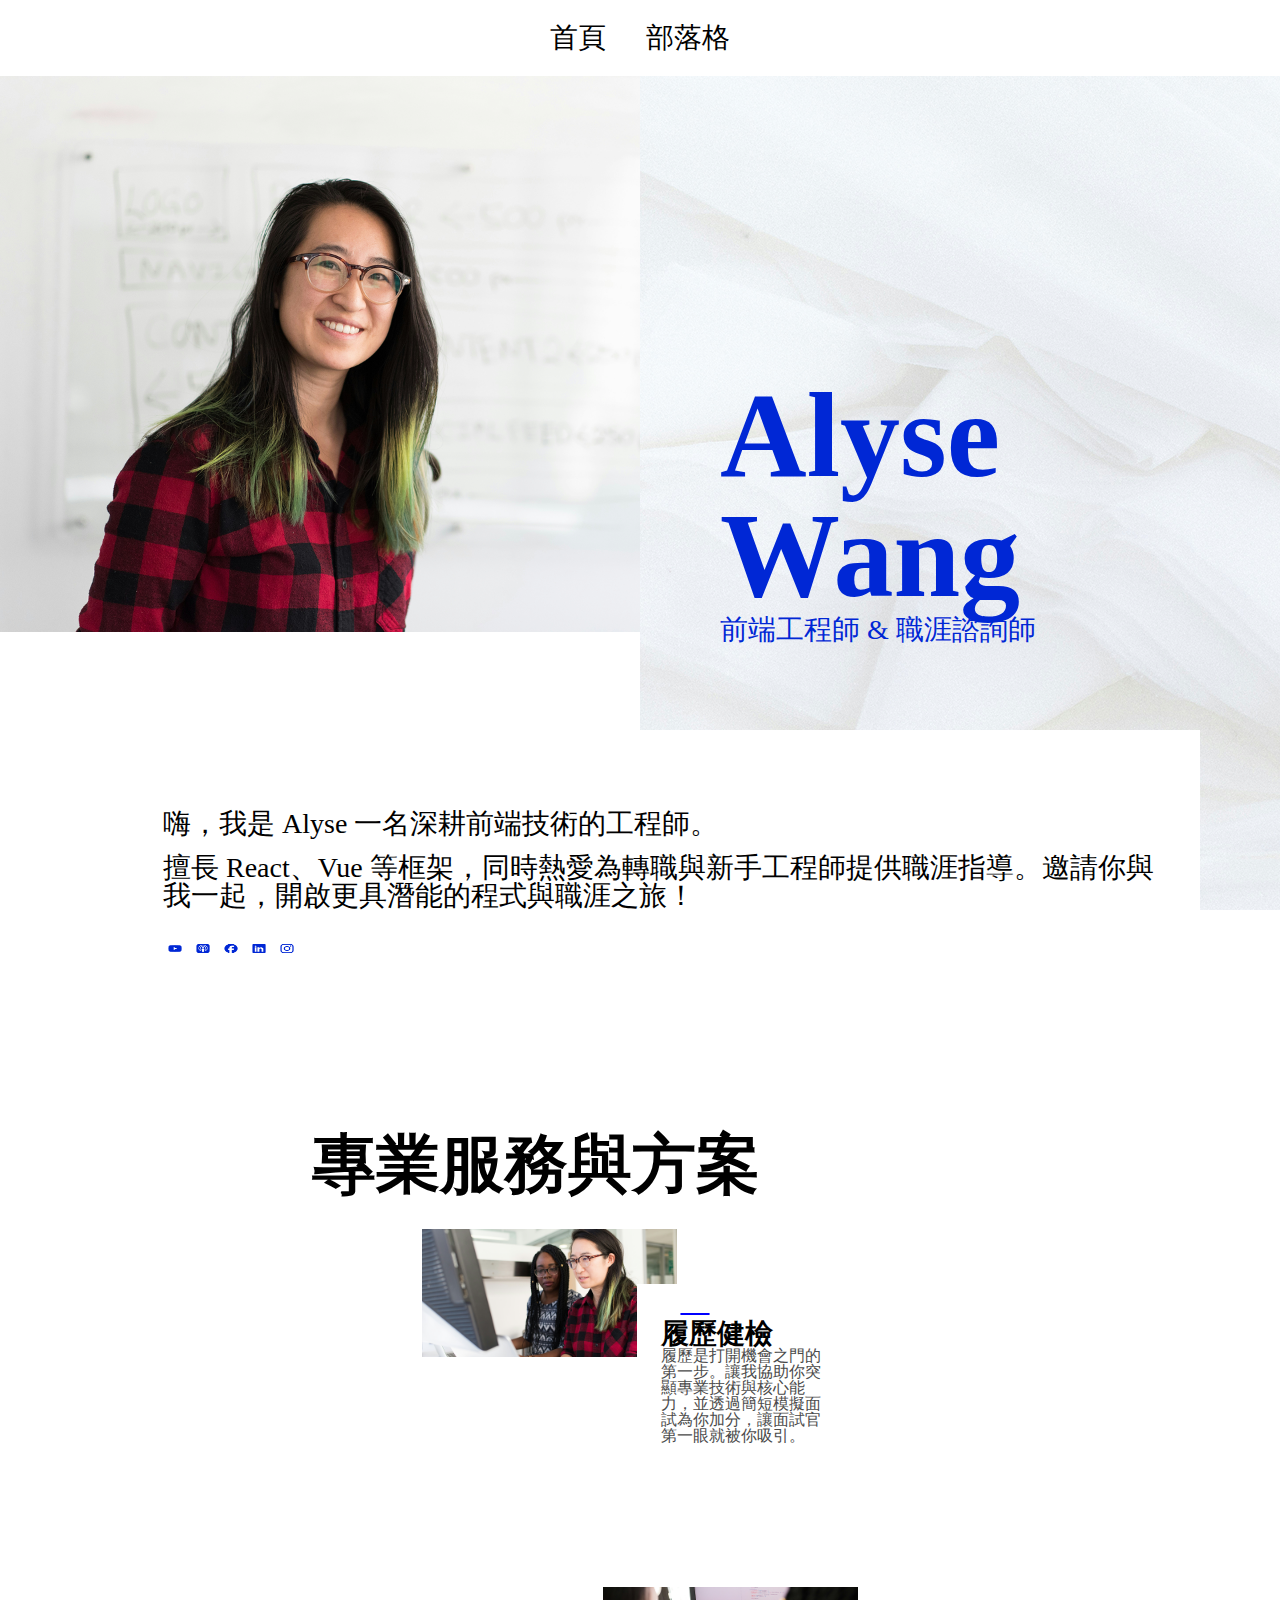
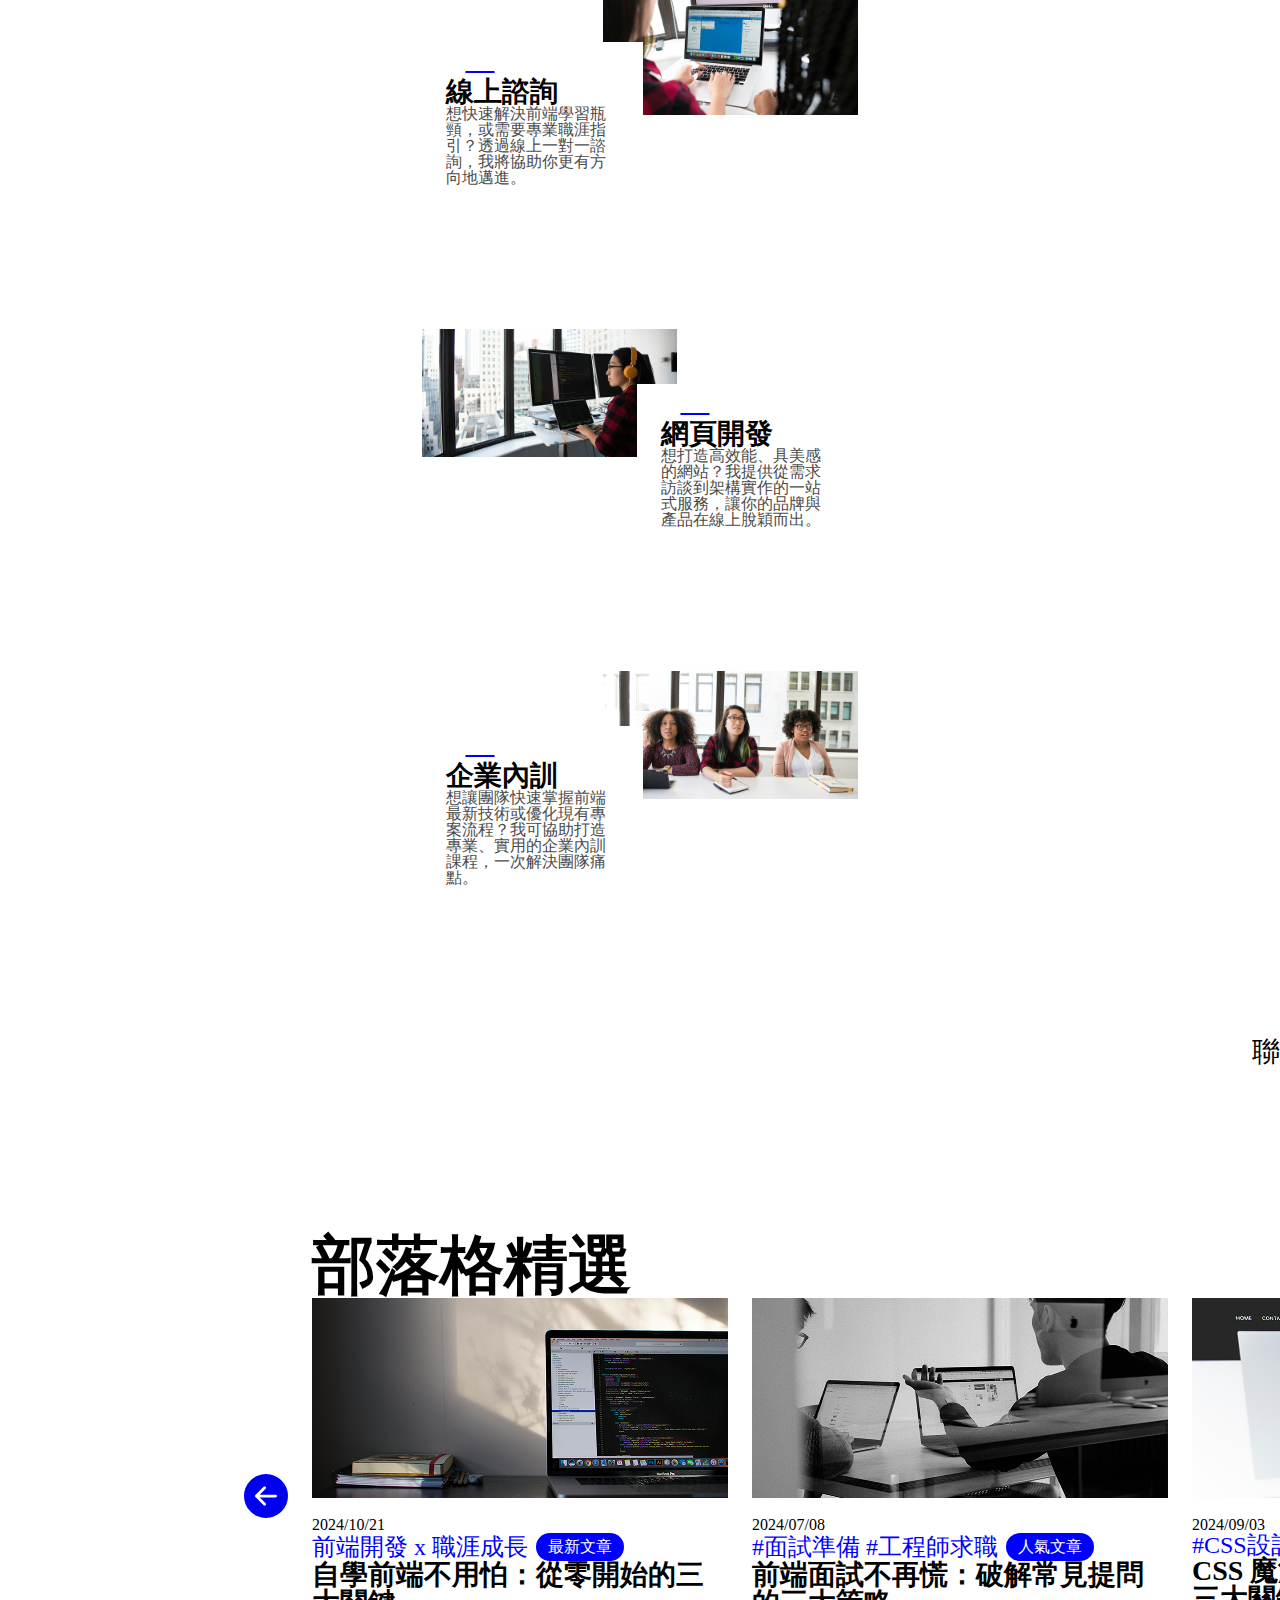
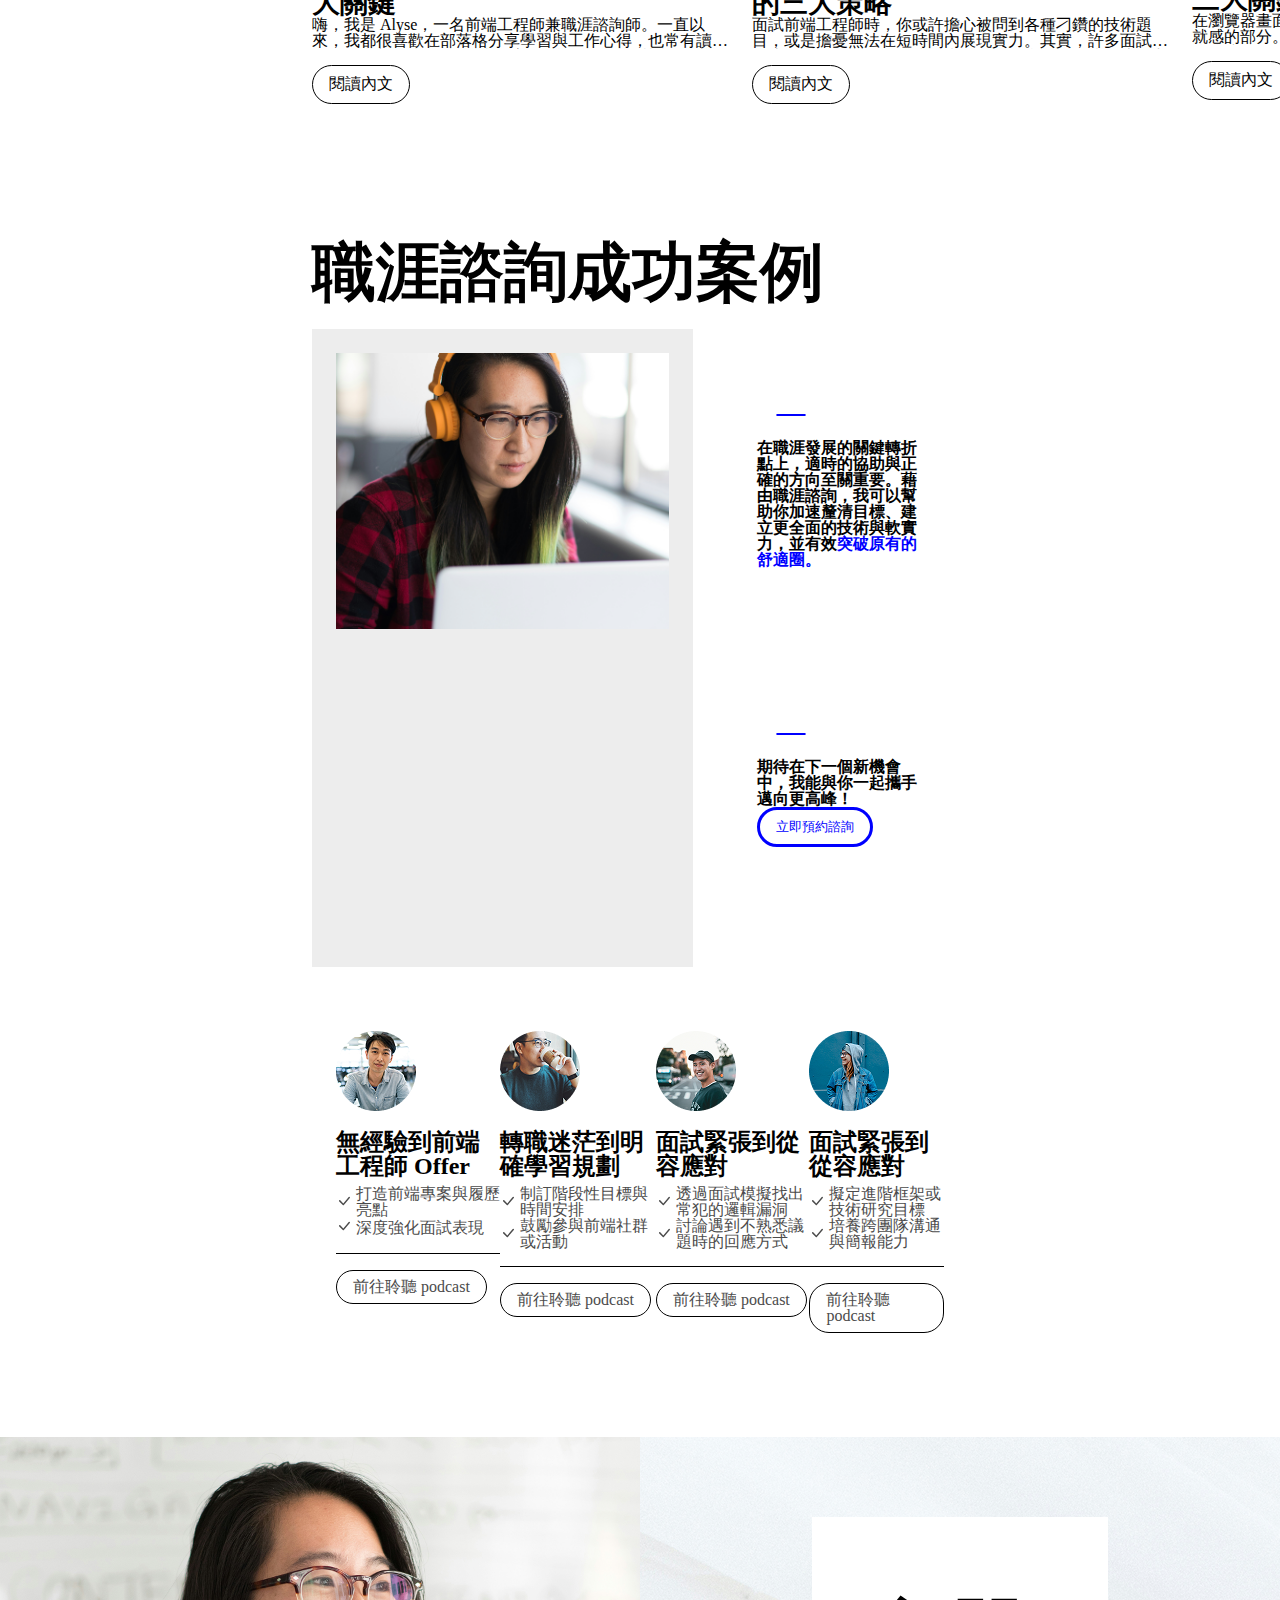
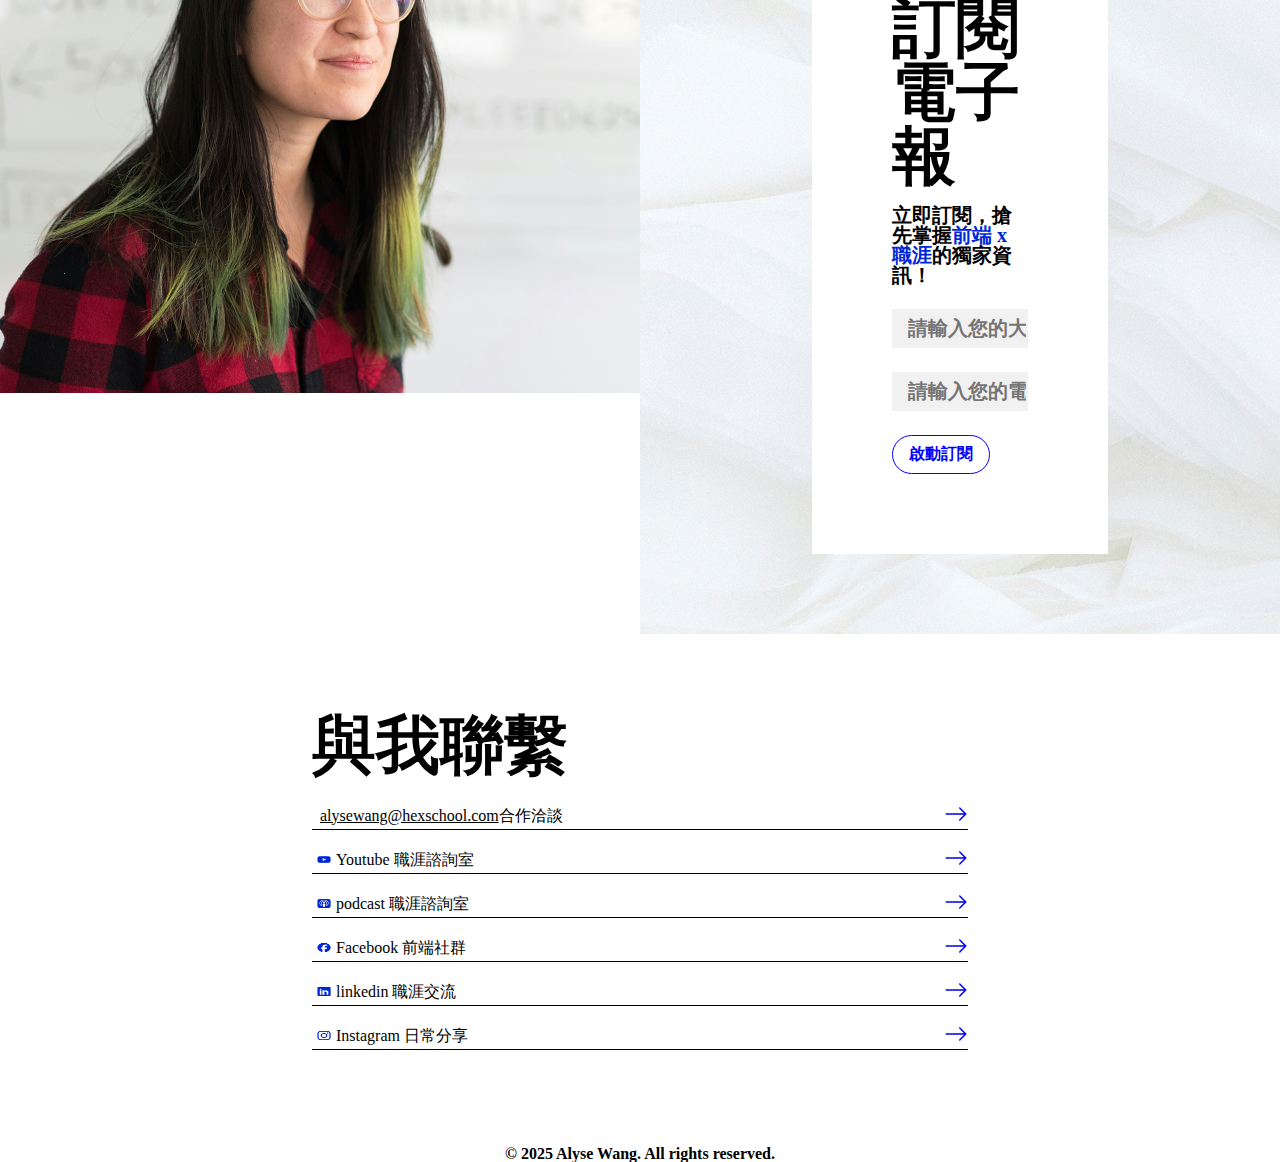
<file: index_.html>
<!DOCTYPE html>
<html lang="UTF-8">

<head>
    <meta charset="UTF-8">
    <meta name="viewport" content="width=device-width, initial-scale=1.0">
    <title>個人介紹</title>
    <link rel="stylesheet" href="reset.css">
    <link rel="stylesheet" href="unity.css">
    <link rel="stylesheet" href="index.css">

    <!-- Google tag (gtag.js) -->
    <script async src="https://www.googletagmanager.com/gtag/js?id=G-9BQ9W9MMG5"></script>
    <script>
        window.dataLayer = window.dataLayer || [];
        function gtag() { dataLayer.push(arguments); }
        gtag('js', new Date());

        gtag('config', 'G-9BQ9W9MMG5');
    </script>


</head>

<body>

    <!-- 導覽列選單 -->
    <ul class="navbar">
        <li><a href="index.html">首頁</a></li>
        <li><a href="blog.html">部落格</a></li>
    </ul>

    <!-- banner區塊 -->
    <div class="banner">
        <div class="banner--img">
            <img src="./images/index/a0.png" alt="大頭照">
        </div>
        <!-- <img src="/images/Hero Section_r.png" alt="大頭照"> -->
        <div class="banner--title">
            <div class="banner--title--content">
                <h1>Alyse Wang</h1>
                <p>前端工程師 & 職涯諮詢師</p>
            </div>

        </div>
    </div>

    <div class="container">
        <!-- about區塊 -->
        <div class="about df">
            <div class="about--content ">
                <p>嗨，我是 Alyse 一名深耕前端技術的工程師。</p>
                <p>擅長 React、Vue
                    等框架，同時熱愛為轉職與新手工程師提供職涯指導。邀請你與我一起，開啟更具潛能的程式與職涯之旅！</p>
                <ul class="df">
                    <li><a href="#"><img src="./images/btn/youtube.png" alt="YT 圖式" class="icon-m"></a></li>
                    <li><a href="#"><img src="./images/btn/podcast.png" alt="podcast 圖式" class="icon-m"></a></li>
                    <li><a href="#"><img src="./images/btn/facebook.png" alt="FB 圖式" class="icon-m"></a></li>
                    <li><a href="#"><img src="./images/btn/linkedin.png" alt="Linkedin 圖式" class="icon-m"></a>
                    </li>
                    <li><a href="#"><img src="./images/btn/instagram.png" alt="IG 圖式" class="icon-m"></a></li>
                </ul>
            </div>
        </div>

        <!-- service 區塊 -->
        <div class="service">
            <div class="service--title">
                <h2>專業服務與方案</h2>
            </div>
            <ul class="service--list">
                <li class="df">
                    <div class="service--img">
                        <img src="./images/index/a2.png" alt="服務照片一">
                    </div>
                    <div class="service--content ml--40">
                        <div class="dash"></div>
                        <h2>履歷健檢</h2>
                        <p>履歷是打開機會之門的第一步。讓我協助你突顯專業技術與核心能力，並透過簡短模擬面試為你加分，讓面試官第一眼就被你吸引。</p>
                    </div>
                </li>
                <li class="df df-rr">

                    <div class="service--img">
                        <img src="./images/index/a3.png" alt="服務照片二">
                    </div>

                    <div class="service--content z-10 mr--40">
                        <div class="dash"></div>
                        <h2>線上諮詢</h2>
                        <p>想快速解決前端學習瓶頸，或需要專業職涯指引？透過線上一對一諮詢，我將協助你更有方向地邁進。</p>
                    </div>
                </li>
                <li class="df">
                    <div class="service--img">
                        <img src="./images/index/a4.png" alt="服務照片三">
                    </div>
                    <div class="service--content ml--40">
                        <div class="dash"></div>
                        <h2>網頁開發</h2>
                        <p>想打造高效能、具美感的網站？我提供從需求訪談到架構實作的一站式服務，讓你的品牌與產品在線上脫穎而出。</p>
                    </div>
                </li>
                <li class="df df-rr">

                    <div class="service--img">
                        <img src="./images/index/a5.png" alt="服務照片四">
                    </div>
                    <div class="service--content z-10 mr--40">
                        <div class="dash"></div>
                        <h2>企業內訓</h2>
                        <p>想讓團隊快速掌握前端最新技術或優化現有專案流程？我可協助打造專業、實用的企業內訓課程，一次解決團隊痛點。</p>
                    </div>
                </li>
            </ul>
            <div class="service--link df">
                <p>聯繫我，取得更多資訊！</p>
                <a href="#">
                    <img class="icon-40" src="./images/btn/contact-me.webp" alt="聯繫我">
                </a>
            </div>
        </div>

        <!-- blog 區塊 -->
        <div class="blog">
            <div class="blog--title">
                <h2>部落格精選</h2>
            </div>
            <div class="blog--list--section">
                <ul class="blog--list">
                    <li>
                        <div class="blog--card card1">
                            <div class="card--img">
                                <img src="./images/index/a6.png" alt="部落格圖片一" />
                            </div>
                            <div class="card--content">
                                <time datetime>2024/10/21</time>
                                <div class="tag"><a href="#">前端開發 x 職涯成長</a><span class="card--tag">最新文章</span></div>
                                <h2>自學前端不用怕：從零開始的三大關鍵</h2>
                                <p>嗨，我是
                                    Alyse，一名前端工程師兼職涯諮詢師。一直以來，我都很喜歡在部落格分享學習與工作心得，也常有讀者問：「我想轉職/自學前端，該從哪裡開始？」
                                    其實自學的過程既自由又具挑戰性。我整理了三大關鍵，幫助你在短期內建立紮實基礎，並快速累積實戰經驗。希望能替你的前端之路帶來一些啟發與動力！</p>
                                <button class="card--btn"> 閱讀內文</button>

                            </div>
                        </div>
                    </li>
                    <li>
                        <div class="blog--card card2">
                            <div class="card--img">
                                <img src="./images/index/a6-1.png" alt="部落格圖片一" />
                            </div>
                            <div class="card--content">
                                <time datetime>2024/07/08</time>
                                <div class="tag"><a href="#">#面試準備 #工程師求職</a><span class="card--tag">人氣文章</span></div>
                                <h2>前端面試不再慌：破解常見提問的三大策略</h2>
                                <p>面試前端工程師時，你或許擔心被問到各種刁鑽的技術題目，或是擔憂無法在短時間內展現實力。其實，許多面試官關注的重點並不僅是程式碼本身，更包含問題解決的流程與溝通能力。這篇文章將分享我在面試過程中常見的三大難題，以及如何以更具條理的方式回應，讓你在面試場合中脫穎而出。
                                </p>
                                <button class="card--btn"> 閱讀內文</button>
                            </div>
                        </div>
                    </li>
                    <li>
                        <div class="blog--card card3">
                            <div class="card--img">
                                <img src="./images/index/a6-2.png" alt="部落格圖片一" />
                            </div>
                            <div class="card--content">
                                <time datetime>2024/09/03</time>
                                <div class="tag"><a href="#">#CSS設計 #視覺體驗</a><span class="card--tag__new"></span></div>
                                <h2>CSS 魔法大揭密：排版與設計的三大關鍵技巧</h2>
                                <p>在瀏覽器畫面上實現各種精美介面，一直是前端開發充滿成就感的部分。但當面臨複雜的佈局需求或是響應式設計時，往往讓人抓破頭皮。這篇文章想跟大家分享我在實務專案中累積的三大技巧，幫助你更有效率地駕馭
                                    CSS，打造兼具美感與功能性的網頁。</p>
                                <button class="card--btn"> 閱讀內文</button>
                            </div>
                        </div>
                    </li>
                </ul>
                <div class="blog-action">
                    <a href="#"><svg xmlns="http://www.w3.org/2000/svg" width="44" height="44" fill="currentColor"
                            class="bi bi-arrow-left-circle-fill" viewBox="0 0 16 16">
                            <path
                                d="M8 0a8 8 0 1 0 0 16A8 8 0 0 0 8 0m3.5 7.5a.5.5 0 0 1 0 1H5.707l2.147 2.146a.5.5 0 0 1-.708.708l-3-3a.5.5 0 0 1 0-.708l3-3a.5.5 0 1 1 .708.708L5.707 7.5z" />
                        </svg></a>
                    <a href="#"><svg xmlns="http://www.w3.org/2000/svg" width="44" height="44" fill="currentColor"
                            class="bi bi-arrow-right-circle-fill" viewBox="0 0 16 16">
                            <path
                                d="M8 0a8 8 0 1 1 0 16A8 8 0 0 1 8 0M4.5 7.5a.5.5 0 0 0 0 1h5.793l-2.147 2.146a.5.5 0 0 0 .708.708l3-3a.5.5 0 0 0 0-.708l-3-3a.5.5 0 1 0-.708.708L10.293 7.5z" />
                        </svg></a>
                </div>
            </div>

        </div>

        <!-- 成功案例 -->
        <div class="successCase">
            <div class="successCase--title">
                <h2>職涯諮詢成功案例</h2>
            </div>
            <div class="successCase--content">
                <div class="successCase--tilteshow">
                    <div class="titleshow--img">
                        <img src="./images/index/a7.png" alt="成功案例圖片">
                    </div>
                    <ul class="successCase--tilteshow--content">

                        <li class="bg-FFF ml--219">
                            <div class="successCase--dash--section">
                                <div class="dash"></div>
                            </div>
                            <p>在職涯發展的關鍵轉折點上，適時的協助與正確的方向至關重要。藉由職涯諮詢，我可以幫助你加速釐清目標、建立更全面的技術與軟實力，並有效<span>突破原有的舒適圈。</span>
                            </p>
                        </li>

                        <li class="bg-F5F5F5 mt--40">
                            <div class="successCase--dash--section">
                                <div class="dash"></div>
                            </div>
                            <p class="mb-24">期待在下一個新機會中，我能與你一起攜手邁向更高峰！</p>
                            <button type="button" class="successCase--content--btn">立即預約諮詢</button>
                        </li>
                    </ul>

                </div>
            </div>
            <ul class="successCase--list bg-F5F5F5">
                <li>
                    <div class="successCase--img">
                        <img src="./images/index/a8.png" alt="成功案例一" class="icon-80">
                    </div>
                    <div class="successCase--list--h2">
                        <h2>無經驗到前端工程師 Offer</h2>
                    </div>
                    <div class="successCase--list--pgroup">
                        <div class="successCase--list--p">
                            <div class="icon-check">
                                <svg xmlns="http://www.w3.org/2000/svg" width="16" height="16" fill="currentColor"
                                    class="bi bi-check-lg" viewBox="0 0 16 16">
                                    <path
                                        d="M12.736 3.97a.733.733 0 0 1 1.047 0c.286.289.29.756.01 1.05L7.88 12.01a.733.733 0 0 1-1.065.02L3.217 8.384a.757.757 0 0 1 0-1.06.733.733 0 0 1 1.047 0l3.052 3.093 5.4-6.425z" />
                                </svg>
                            </div>
                            <p>打造前端專案與履歷亮點</p>

                        </div>
                        <div class="successCase--list--p">
                            <div class="icon-check">
                                <svg xmlns="http://www.w3.org/2000/svg" width="16" height="16" fill="currentColor"
                                    class="bi bi-check-lg" viewBox="0 0 16 16">
                                    <path
                                        d="M12.736 3.97a.733.733 0 0 1 1.047 0c.286.289.29.756.01 1.05L7.88 12.01a.733.733 0 0 1-1.065.02L3.217 8.384a.757.757 0 0 1 0-1.06.733.733 0 0 1 1.047 0l3.052 3.093 5.4-6.425z" />
                                </svg>
                            </div>
                            <p>深度強化面試表現</p>
                        </div>
                    </div>
                    <div class="successCase--list--btn">
                        <a href="#">前往聆聽 podcast</a>
                    </div>
                </li>
                <li>
                    <div class="successCase--img">
                        <img src="./images/index/a9.png" alt="成功案例二" class="icon-80" />
                    </div>
                    <div class="successCase--list--h2">
                        <h2>轉職迷茫到明確學習規劃</h2>
                    </div>
                    <div class="successCase--list--pgroup">
                        <div class="successCase--list--p">
                            <div class="icon-check">
                                <svg xmlns="http://www.w3.org/2000/svg" width="16" height="16" fill="currentColor"
                                    class="bi bi-check-lg" viewBox="0 0 16 16">
                                    <path
                                        d="M12.736 3.97a.733.733 0 0 1 1.047 0c.286.289.29.756.01 1.05L7.88 12.01a.733.733 0 0 1-1.065.02L3.217 8.384a.757.757 0 0 1 0-1.06.733.733 0 0 1 1.047 0l3.052 3.093 5.4-6.425z" />
                                </svg>
                            </div>
                            <p>制訂階段性目標與時間安排</p>

                        </div>
                        <div class="successCase--list--p">
                            <div class="icon-check">
                                <svg xmlns="http://www.w3.org/2000/svg" width="16" height="16" fill="currentColor"
                                    class="bi bi-check-lg" viewBox="0 0 16 16">
                                    <path
                                        d="M12.736 3.97a.733.733 0 0 1 1.047 0c.286.289.29.756.01 1.05L7.88 12.01a.733.733 0 0 1-1.065.02L3.217 8.384a.757.757 0 0 1 0-1.06.733.733 0 0 1 1.047 0l3.052 3.093 5.4-6.425z" />
                                </svg>
                            </div>
                            <p>鼓勵參與前端社群或活動</p>
                        </div>
                    </div>
                    <div class="successCase--list--btn">
                        <a href="#">前往聆聽 podcast</a>
                    </div>
                </li>
                <li>
                    <div class="successCase--img">
                        <img src="./images/index/a10.png" alt="成功案例三" class="icon-80">
                    </div>
                    <div class="successCase--list--h2">
                        <h2>面試緊張到從容應對</h2>
                    </div>
                    <div class="successCase--list--pgroup">
                        <div class="successCase--list--p">
                            <div class="icon-check">
                                <svg xmlns="http://www.w3.org/2000/svg" width="16" height="16" fill="currentColor"
                                    class="bi bi-check-lg" viewBox="0 0 16 16">
                                    <path
                                        d="M12.736 3.97a.733.733 0 0 1 1.047 0c.286.289.29.756.01 1.05L7.88 12.01a.733.733 0 0 1-1.065.02L3.217 8.384a.757.757 0 0 1 0-1.06.733.733 0 0 1 1.047 0l3.052 3.093 5.4-6.425z" />
                                </svg>
                            </div>
                            <p>透過面試模擬找出常犯的邏輯漏洞</p>

                        </div>
                        <div class="successCase--list--p">
                            <div class="icon-check">
                                <svg xmlns="http://www.w3.org/2000/svg" width="16" height="16" fill="currentColor"
                                    class="bi bi-check-lg" viewBox="0 0 16 16">
                                    <path
                                        d="M12.736 3.97a.733.733 0 0 1 1.047 0c.286.289.29.756.01 1.05L7.88 12.01a.733.733 0 0 1-1.065.02L3.217 8.384a.757.757 0 0 1 0-1.06.733.733 0 0 1 1.047 0l3.052 3.093 5.4-6.425z" />
                                </svg>
                            </div>
                            <p>討論遇到不熟悉議題時的回應方式</p>
                        </div>
                    </div>
                    <div class="successCase--list--btn">
                        <a href="#">前往聆聽 podcast</a>
                    </div>
                </li>
                <li>
                    <div class="successCase--img">
                        <img src="./images/index/a11.png" alt="成功案例四" class="icon-80">
                    </div>
                    <div class="successCase--list--h2">
                        <h2>面試緊張到從容應對</h2>
                    </div>
                    <div class="successCase--list--pgroup">
                        <div class="successCase--list--p">
                            <div class="icon-check">
                                <svg xmlns="http://www.w3.org/2000/svg" width="16" height="16" fill="currentColor"
                                    class="bi bi-check-lg" viewBox="0 0 16 16">
                                    <path
                                        d="M12.736 3.97a.733.733 0 0 1 1.047 0c.286.289.29.756.01 1.05L7.88 12.01a.733.733 0 0 1-1.065.02L3.217 8.384a.757.757 0 0 1 0-1.06.733.733 0 0 1 1.047 0l3.052 3.093 5.4-6.425z" />
                                </svg>
                            </div>
                            <p>擬定進階框架或技術研究目標</p>

                        </div>
                        <div class="successCase--list--p">
                            <div class="icon-check">
                                <svg xmlns="http://www.w3.org/2000/svg" width="16" height="16" fill="currentColor"
                                    class="bi bi-check-lg" viewBox="0 0 16 16">
                                    <path
                                        d="M12.736 3.97a.733.733 0 0 1 1.047 0c.286.289.29.756.01 1.05L7.88 12.01a.733.733 0 0 1-1.065.02L3.217 8.384a.757.757 0 0 1 0-1.06.733.733 0 0 1 1.047 0l3.052 3.093 5.4-6.425z" />
                                </svg>
                            </div>
                            <p>培養跨團隊溝通與簡報能力</p>
                        </div>
                    </div>
                    <div class="successCase--list--btn">
                        <a href="#">前往聆聽 podcast</a>
                    </div>
                </li>
            </ul>
        </div>

    </div>

    <!-- 電子報 -->
    <ul class="newslitter">
        <li class="newslitter--img">
            <img src="./images/index/a12.png" alt="電子報訂閱">
        </li>
        <li class="newlitter--sub">
            <div class="newlitter--sub--input">
                <h2>訂閱電子報</h2>
                <p>立即訂閱，搶先掌握<span>前端 x 職涯</span>的獨家資訊！</p>
                <input type="text" placeholder="請輸入您的大名">
                <input type="text" placeholder="請輸入您的電子信箱">
                <button>啟動訂閱</button>
            </div>
        </li>
    </ul>
    <div class="container">
        <!-- 和我聯繫 -->
        <div class="contact">
            <h2>與我聯繫</h2>
            <div class="contact--list">
                <p><a href="#" class="email">alysewang@hexschool.com</a> 合作洽談</p>
                <a href="#" class="contact--a">
                    <svg xmlns="http://www.w3.org/2000/svg" width="24" height="24" fill="currentColor"
                        class="bi bi-arrow-right" viewBox="0 0 16 16">
                        <path fill-rule="evenodd"
                            d="M1 8a.5.5 0 0 1 .5-.5h11.793l-3.147-3.146a.5.5 0 0 1 .708-.708l4 4a.5.5 0 0 1 0 .708l-4 4a.5.5 0 0 1-.708-.708L13.293 8.5H1.5A.5.5 0 0 1 1 8" />
                    </svg>
                </a>
            </div>
            <div class="contact--list">
                <p><img src="./images/btn/youtube.png" alt="Youtube 職涯諮詢室" class="icon-m">Youtube 職涯諮詢室</p>
                <a href="#" class="contact--a">
                    <svg xmlns="http://www.w3.org/2000/svg" width="24" height="24" fill="currentColor"
                        class="bi bi-arrow-right" viewBox="0 0 16 16">
                        <path fill-rule="evenodd"
                            d="M1 8a.5.5 0 0 1 .5-.5h11.793l-3.147-3.146a.5.5 0 0 1 .708-.708l4 4a.5.5 0 0 1 0 .708l-4 4a.5.5 0 0 1-.708-.708L13.293 8.5H1.5A.5.5 0 0 1 1 8" />
                    </svg>
                </a>
            </div>
            <div class="contact--list">
                <p><img src="./images/btn/podcast.png" alt="podcast 職涯諮詢室" class="icon-m">podcast 職涯諮詢室</p>
                <a href="#" class="contact--a">
                    <svg xmlns="http://www.w3.org/2000/svg" width="24" height="24" fill="currentColor"
                        class="bi bi-arrow-right" viewBox="0 0 16 16">
                        <path fill-rule="evenodd"
                            d="M1 8a.5.5 0 0 1 .5-.5h11.793l-3.147-3.146a.5.5 0 0 1 .708-.708l4 4a.5.5 0 0 1 0 .708l-4 4a.5.5 0 0 1-.708-.708L13.293 8.5H1.5A.5.5 0 0 1 1 8" />
                    </svg>
                </a>
            </div>
            <div class="contact--list">
                <p><img src="./images/btn/facebook.png" alt="Facebook 前端社群" class="icon-m">Facebook 前端社群</p>
                <a href="#" class="contact--a">
                    <svg xmlns="http://www.w3.org/2000/svg" width="24" height="24" fill="currentColor"
                        class="bi bi-arrow-right" viewBox="0 0 16 16">
                        <path fill-rule="evenodd"
                            d="M1 8a.5.5 0 0 1 .5-.5h11.793l-3.147-3.146a.5.5 0 0 1 .708-.708l4 4a.5.5 0 0 1 0 .708l-4 4a.5.5 0 0 1-.708-.708L13.293 8.5H1.5A.5.5 0 0 1 1 8" />
                    </svg>
                </a>
            </div>
            <div class="contact--list">
                <p><img src="./images/btn/linkedin.png" alt="linkedin 職涯交流" class="icon-m">linkedin 職涯交流</p>
                <a href="#" class="contact--a">
                    <svg xmlns="http://www.w3.org/2000/svg" width="24" height="24" fill="currentColor"
                        class="bi bi-arrow-right" viewBox="0 0 16 16">
                        <path fill-rule="evenodd"
                            d="M1 8a.5.5 0 0 1 .5-.5h11.793l-3.147-3.146a.5.5 0 0 1 .708-.708l4 4a.5.5 0 0 1 0 .708l-4 4a.5.5 0 0 1-.708-.708L13.293 8.5H1.5A.5.5 0 0 1 1 8" />
                    </svg>
                </a>
            </div>
            <div class="contact--list">
                <p><img src="./images/btn/instagram.png" alt="Instagram 日常分享" class="icon-m">Instagram 日常分享</p>
                <a href="#" class="contact--a">
                    <svg xmlns="http://www.w3.org/2000/svg" width="24" height="24" fill="currentColor"
                        class="bi bi-arrow-right" viewBox="0 0 16 16">
                        <path fill-rule="evenodd"
                            d="M1 8a.5.5 0 0 1 .5-.5h11.793l-3.147-3.146a.5.5 0 0 1 .708-.708l4 4a.5.5 0 0 1 0 .708l-4 4a.5.5 0 0 1-.708-.708L13.293 8.5H1.5A.5.5 0 0 1 1 8" />
                    </svg>
                </a>
            </div>

        </div>
    </div>


    <!-- footer -->
    <footer>
        <p>© 2025 Alyse Wang. All rights reserved.</p>
    </footer>

    </div>
</body>

</html>
</file>
<file: unity.css>
.icon-m{
    width: 24px;
    height: 17px;
}

.icon-40{
    width: 40px;
    height: 40px;
}

.df{
    display: flex;
}

.df-rr{
    flex-direction:row-reverse;
    justify-content: start;
}

.dash{
    border:1.25px solid blue;
    border-radius: 10PX;
    width: 30px;
    margin:5px 18.75px;
}
.ml--40{
    margin-left: -40px;
}
.mr--40{
    margin-right: -40px;
}
.z-10{
    z-index: 10;
}
</file>
<file: index.css>
/* container 區塊 */
.container {
    max-width: 1920px;
    margin: 0 auto;
}

@media(max-width:992) {
    .container {
        max-width: 992px;
        /* margin: 0 auto; */
    }
}

.navbar {
    width: 100%;
    display: flex;
    justify-content: center;
    gap: 40px;
    /* border: 1px solid black; */
    padding-top: 24px;
    padding-bottom: 24px;
}

.navbar li a {
    text-decoration: none;

    font-size: 28px;
    color: black;
}

/* banner 區塊 */

.banner {
    width: 100%;
    display: flex;
}

.banner--img {
    width: 50%;
}

.banner--title {
    width: 50%;
    height: 834px;
    background-color: gray;
    background: url("./images/index/a1.png");
}

.banner--title--content {
    padding-top: 300px;
    padding-bottom: 300px;
    padding-left: 80px;
    padding-right: 193px;
    color: #0027D5;
}

.banner--title--content h1 {
    font-size: 120px;
    font-weight: 900;
}

.banner--title--content p {
    font-size: 28px;
}

@media(max-width:992px) {
    .banner {
        flex-wrap: wrap;
    }

    .banner--img {
        width: 100%;
        /* height: 375px; */
        /* background-color: yellow; */
    }

    .banner--title {
        width: 100%;
        height: 356px;
        text-align: center;
    }

    .banner--title--content {
        padding-left: 24px;
        padding-top: 24px;
        padding-right: 34px;
        padding-bottom: 40px;
    }

    .banner--title--content h1 {
        font-size: 52px;
        /* width: 298px; */
    }

    .banner--title--content p {
        font-size: 28px;
        margin-bottom: 200px;
    }
}

/* about */

.about {
    justify-content: end;
    margin-top: -180px;
    /* background-color: red; */
}

.about--content {
    width: 1077px;
    /* height: 362px; */
    /* border: 1px solid black; */
    padding: 80px 40px;
    margin-right: 80px;
    background-color: #fff;
}

.about--content p {
    font-size: 28px;
    font-weight: 500;
    margin-bottom: 16px;
}

.about--content ul {
    /* display: flex; */
    /* border:1px solid black; */
    justify-content: start;
    gap: 4px;
    padding-top: 13.55px;
    padding-bottom: 13.55px;

}

@media(max-width:992px) {
    .about {
        margin-top: 0;
    }

    .about--content {
        width: 100%;
        margin-right: 12px;
        margin-left: 12px;
        padding: 40px 24px;
    }

    .about--content p {
        font-size: 24px;
    }
}


/* service 區塊 */

.service {
    /* background-color: red; */
    /* padding-top: 80px;
    padding-left: 312px; */
    padding: 80px 312px;
    width: 100%;
}

.service--title {
    font-size: 64px;
    margin-bottom: 32px;
}

.service--list li {
    /* width: 1076px; */
    /* align-items: center; */
    padding: 0 110px;
    margin-bottom: 64px;
}

.service--img {
    width: 636px;
}

.service--content {
    width: 480px;
    /* height: 210px; */
    padding: 24px;
    /* margin-left: -40px; */
    margin-top: 55px;
    margin-bottom: 55px;
    background-color: #fff;
    /* border: 1px solid black; */

}

.service--content img {
    width: 40px;
}

.service--content h2 {
    font-size: 28px;
}

.service--content p {
    font-size: 1rem;
    font-weight: 500;
    color: #4B4B4B;
}

.service--link {
    align-items: center;
    justify-content: end;
    /* border: 1px solid black; */
    width: 1296px;
    font-size: 28px;
    /* padding-right: 190px; */
}

.service--link p {
    margin-right: 8px;
}



@media(max-width:992px) {
    .service {
        margin: 0 auto;
        padding: 64px 12px;
    }

    .service--title {
        margin: 0;
        padding: 0;
        width: 100%;
        font-size: 48px;
        text-align: center;
    }

    .service--list {
        margin: 0px 12px;
        width: 100%;

    }

    .service--list li {
        flex-direction: column;
        margin-bottom: 32px;
        padding: 0;
    }

    .service--img {
        width: 100%;
    }

    .service--content {
        margin: 0;
        width: 100%;
    }

    .df-rr {
        flex-direction: column-reverse;
    }

    .service--link {
        margin: 0px 12px;
        flex-direction: column;
        align-items: end;
        /* padding: 0px; */
        /* padding-left: 0px; */
        padding-right: 0px;
        width: 100%;
    }
}

.blog {
    width: 100%;
    padding: 80px 0px;
}

.blog--title {
    font-size: 64px;
    /* border:1px solid black; */
    margin-left: 312px;
}

.blog--list--section {
    margin-bottom: 160px;
}

.blog--list {
    margin-left: 312px;
    display: flex;
    gap: 24px;
    /* padding: 0px 68px; */
}

.blog--card {
    width: 416px;
}

.card--img {
    width: 100%;
    margin-bottom: 16px;
}

.card--content time {
    font-size: 16px;
}

.tag {
    display: flex;
    align-items: center;
}

.tag a {
    font-size: 24px;
    text-decoration: none;
    color: blue;
    font-weight: 500;
    margin-right: 8px;
}

.tag .card--tag {
    background-color: blue;
    color: #fff;
    padding: 6px 12px;
    border-radius: 50px;
}

.card--content h2 {
    font-size: 28px;
    font-weight: bold;
}

.card--content p {
    display: -webkit-box;
    -webkit-box-orient: vertical;
    -webkit-line-clamp: 2;
    /* 限制顯示 2 行 */
    overflow: hidden;
    margin-bottom: 16px;
}

.card--btn {
    font-size: 16px;
    padding: 8px 16px;
    border: 1px solid black;
    border-radius: 20px;
    text-decoration: none;
    /* color: #4B4B4B; */
    background-color: #fff;
}

.card--btn:hover {
    background-color: #4B4B4B;
    color: #fff;
}

.blog-action {
    margin-left: 244px;
    width: 1432px;
    display: flex;
    justify-content: space-between;
    margin-top: -230px;
}

.blog-action a {
    display: inline-block;
}

@media(max-width:992px) {
    .blog {
        width: 100%;
        padding: 64px 12px;
    }

    .blog--title {
        font-size: 48px;
        /* border:1px solid black; */
        margin-left: 0px;
    }

    .blog--list--section {
        margin-bottom: 0px;
    }

    .blog--list {
        margin-left: 0px;
        display: flex;
        gap: 0px;
        /* padding: 0px 68px; */
    }

    .blog--card {
        width: 100%;
    }

    .card2,
    .card3 {
        display: none;
    }

    .card--img {
        width: 100%;
        margin-bottom: 16px;
    }

    .card--content time {
        font-size: 16px;
    }

    .tag a {
        font-size: 24px;
        text-decoration: none;
        color: blue;
        font-weight: 500;
    }

    .card--content h2 {
        font-size: 28px;
        font-weight: bold;
    }

    .card--content p {
        display: -webkit-box;
        -webkit-box-orient: vertical;
        -webkit-line-clamp: 2;
        /* 限制顯示 2 行 */
        overflow: hidden;
        margin-bottom: 16px;
    }

    .card--btn {
        font-size: 16px;
        padding: 8px 16px;
        border: 1px solid black;
        border-radius: 20px;
        text-decoration: none;
        /* color: #4B4B4B; */
        background-color: #fff;
    }

    .card--btn:hover {
        background-color: #4B4B4B;
        color: #fff;
    }

    .blog-action {
        margin: 0;
        width: 100%;
        display: flex;
        justify-content: flex-end;
        /* margin-top: -230px; */
    }

    .blog-action a {
        display: inline-block;
        margin-right: 24px;
    }
}




.successCase {
    padding: 80px 312px;
}

.successCase--title h2 {
    font-size: 64px;
    margin-bottom: 24px;
}

.successCase--content {
    margin-bottom: 40px;
}

.successCase--tilteshow {
    width: 100%;
    display: flex;
    justify-content: center;
}

.titleshow--img {
    width: 745px;
    padding: 24px;
    background-color: #EDEDED;
    /* background-color: red; */
    margin-right: 24px;
}

.successCase--tilteshow--content {
    width: 526px;
    margin-bottom: 40px;
    display: flex;
    flex-direction: column;
    justify-content: center;
}

.successCase--content li {
    /* width: 526px; */
    padding: 80px 40px;
}

.successCase--content span {
    color: blue;
}

.successCase--dash--section {
    margin-bottom: 24px;
}

.successCase--content p {
    font-size: 16px;
    font-weight: bold;
}

.successCase--content--btn {
    padding: 8px 16px;
    border-radius: 20px;
    background-color: #fff;
    color: blue;
    border: solid blue;


}

.successCase--content--btn:hover {
    background-color: blue;
    color: white;
    transition: all 0.3s ease-in-out;
}

.successCase--list {
    padding: 24px;
    display: flex;
    justify-content: space-between;

}


.successCase--img {
    margin-bottom: 16px;
}

.successCase--list--h2 h2 {
    font-size: 24px;
    font-weight: bold;
    margin-bottom: 8px;
}

.successCase--list--pgroup {
    border-bottom: 1px solid black;
    padding-bottom: 16px;
    margin-bottom: 16px;
}

.successCase--list--p {
    font-size: 16px;
    font-weight: 400;
    color: #4B4B4B;
    display: flex;
    gap: 4px;
    align-items: center;
}

/* .successCase--list--btn{
    margin-top: 16px;
} */
.successCase--list--btn a {
    display: inline-block;
    font-size: 16px;
    padding: 8px 16px;
    border: 1px solid black;
    border-radius: 20px;
    text-decoration: none;
    color: #4B4B4B;
}

.successCase--list--btn a:hover {
    color: white;
    background-color: #4B4B4B;
}



@media(max-width:992px) {
    .successCase {
        margin: 0;
        padding: 64px 12px;
    }

    .successCase--title h2 {
        font-size: 48px;
        margin-bottom: 24px;
    }

    .titleshow--img {
        width: 100%;
        margin: 0;
    }

    .successCase--tilteshow {
        flex-direction: column;
    }

    .successCase--tilteshow--content {
        width: 100%;
        margin: 0px 12px;
        /* margin-bottom: 40px; */
        /* display: flex; */
        /* flex-direction: column; */
        /* justify-content: center; */
    }

    .successCase--content li {
        /* width: 526px; */
        padding: 40px 24px;
        margin-left: 0;
        margin-bottom: 12px;
    }

    .successCase--content span {
        color: blue;
    }

    .successCase--dash--section {
        margin-bottom: 24px;
    }

    .successCase--content p {
        font-size: 16px;
        font-weight: bold;
    }

    .successCase--content--btn {
        padding: 8px 16px;
        border-radius: 20px;
        background-color: #fff;
        color: blue;
        border: solid blue;


    }

    .successCase--list {
        padding: 24px;
        display: flex;
        flex-direction: column;
        /* justify-content: space-between; */
    }

    .successCase--list li {
        margin-bottom: 24px;
    }


    .successCase--img {
        margin-bottom: 16px;
    }

    .successCase--list--h2 h2 {
        font-size: 24px;
        font-weight: bold;
        margin-bottom: 8px;
    }

    .successCase--list--pgroup {
        border-bottom: 1px solid black;
        padding-bottom: 16px;
        margin-bottom: 16px;
    }

    .successCase--list--p {
        font-size: 16px;
        font-weight: 400;
        color: #4B4B4B;
        display: flex;
        gap: 4px;
        align-items: center;
    }

    /* .successCase--list--btn{
    margin-top: 16px;
} */
    .successCase--list--btn a {
        display: inline-block;
        font-size: 16px;
        padding: 8px 16px;
        border: 1px solid black;
        border-radius: 20px;
        text-decoration: none;
        color: #4B4B4B;
    }

    .successCase--list--btn a:hover {
        color: white;
        background-color: #4B4B4B;
    }

}

.newslitter {
    display: flex;

}

.newslitter--img {
    width: 50%;
}

.newlitter--sub {
    width: 50%;
    background: url('./images/Hero\ Section_r.png');
    padding: 80px 172px;
}

.newlitter--sub--input {
    padding: 80px;
    background-color: #fff;
}

.newlitter--sub h2 {
    font-size: 64px;
    font-weight: bold;
    margin-bottom: 16px;
}

.newlitter--sub p {
    font-size: 20px;
    font-weight: 200;
    font-weight: 600;
    margin-bottom: 24px;

}

.newlitter--sub p span {
    color: #0027D5;
}

.newlitter--sub input {
    display: block;
    padding-left: 16px;
    padding-top: 8px;
    padding-bottom: 8px;
    font-size: 20px;
    font-weight: 600;
    color: #4B4B4B;
    width: 100%;
    margin-bottom: 8px;
    background-color: #F1F1F1;
    border: 0px;
    margin-bottom: 24px;
}

.newlitter--sub button {
    text-decoration: none;
    color: blue;
    padding: 8px 16px;
    border: 1px solid blue;
    border-radius: 30px;
    background-color: #fff;
    font-size: 16px;
    font-weight: bold;
}

@media(max-width:992px) {
    .newslitter {
        display: flex;
        flex-direction: column;
    }

    .newslitter--img {
        width: 100%;
    }

    .newlitter--sub {
        width: 100%;
        background: url('./images/Hero\ Section_r.png');
        padding: 12px;
    }

    .newlitter--sub--input {
        padding: 40px 24px;
        background-color: #fff;
    }

    .newlitter--sub h2 {
        font-size: 48px;
        font-weight: bold;
        margin-bottom: 16px;
    }

    .newlitter--sub p {
        font-size: 20px;
        font-weight: 600;
        margin-bottom: 24px;

    }

    .newlitter--sub p span {
        color: #0027D5;
    }

    .newlitter--sub input {
        display: block;
        padding-left: 16px;
        padding-top: 8px;
        padding-bottom: 8px;
        font-size: 20px;
        font-weight: 600;
        color: #4B4B4B;
        width: 100%;
        margin-bottom: 8px;
        background-color: #F1F1F1;
        border: 0px;
        margin-bottom: 24px;
    }

    .newlitter--sub button {
        text-decoration: none;
        color: blue;
        padding: 8px 16px;
        border: 1px solid blue;
        border-radius: 30px;
        background-color: #fff;
        font-size: 16px;
        font-weight: bold;
    }
}

.contact {
    padding: 80px 312px;
}

.contact h2 {
    font-size: 64px;
    font-weight: bold;
    margin-bottom: 24px;
}

.contact--list {
    display: flex;
    justify-content: space-between;
    border-bottom: 1px solid black;
    margin-bottom: 16px;
}

.email {
    margin-left: 8px;
    text-decoration: underline;
    color: black;
}

.email:hover {
    color: blue;
}

.contact p {
    display: flex;
    align-items: center;
}

.contact--a {
    /* border:1px solid black; */
    text-align: end;
}

@media(max-width:992px) {
    .contact {
        padding: 64px 12px;
    }

    .contact h2 {
        font-size: 48px;
        font-weight: bold;
        margin-bottom: 24px;
    }

    .contact--list {
        display: flex;
        flex-direction: column;
        justify-content: flex-start;
        border-bottom: 1px solid black;
        margin-bottom: 16px;
    }

    .email {
        margin-left: 0px;
        text-decoration: underline;
        color: black;
    }

    .email:hover {
        color: blue;
    }

    .contact p {
        display: flex;
        align-items: center;
        margin-bottom: 8px;
    }

    .contact--a {
        /* border:1px solid black; */
        text-align: start;
        margin-bottom: 8px;
    }
}

footer {
    font-size: 16px;
    font-weight: 600;
    text-align: center;
}
</file>
<file: article.css>
.container {
    max-width: 660px;
    padding: 0 12px;
    margin: 0 auto;
}
@media (max-width:992px){
    .container {
    border-bottom: 1px solid black;
    }
}



.navbar {
    width: 100%;
    display: flex;
    justify-content: center;
    gap: 40px;
    /* border: 1px solid black; */
    padding-top: 24px;
    padding-bottom: 24px;
}

.navbar li a {
    text-decoration: none;
    font-size: 28px;
    font-weight: 700;
    line-height: 1.5;
    color: black;
}


.hotnews {
    display: flex;
    border-bottom: 1px solid black;
}

.hotnews img {
    width: 50%;
    margin-right: 24px;
    /* margin-right: 24px; */
}

.hotnews--content {
    width: 50%;
    padding: 80px 120px 80px 0px;
    display: flex;
    flex-direction: column;
    align-items: self-start;
    justify-content: center;
}

.hotnews--content time {
    display: inline-block;
    font-size: 16px;
    margin-bottom: 4px;
    font-weight: 500;
    line-height: 1.5;
}

.hotnews--content .tag {
    font-size: 24px;
    margin-bottom: 8px;
    display: flex;
    align-items: center;

}

.hotnews--content .tag a {
    text-decoration: none;
    margin-right: 8px;
        font-weight: 500;
    line-height: 1.5;
    margin-right: 8px;
}


.hotnews--content .hotnews--tag {
    background-color: blue;
    color: #fff;
    padding: 6px 12px;
    border-radius: 50px;
    font-size: 16px;
    line-height: 1.5;
}

.hotnews--content h1 {
    font-size: 28px;
    margin-bottom: 8px;
    font-weight: 700;
    line-height: 1.5;
}


@media(max-width:992px) {
    .hotnews {
        width: 100%;
        /* display: flex; */
        flex-direction: column;
    }

    .hotnews img {
        width: 100%;
        margin-right: 0px;
    }

    .hotnews--content {
        width: 100%;
        padding: 48px 12px;
    }

    .hotnews--content time {
        font-size: 16px;
        margin-bottom: 4px;
    }

    .hotnews--content .tag {
        font-size: 24px;
        margin-bottom: 16px;
    }

    .hotnews--content .tag a {
        text-decoration: none;
        margin-right: 8px;
    }

    .hotnews--content .hotnews--tag {
        background-color: blue;
        color: #fff;
        padding: 6px 12px;
        border-radius: 50px;
    }

    .hotnews--content h1 {
        font-size: 28px;
        margin-bottom: 8px;
    }

}

.article--content {
    /* padding: 80px 642px; */
    padding: 80px 0px;
    
}

.article--content li {
    margin-bottom: 48px;
}

.article--content img{
    margin-bottom: 24px;
}

.article--content li h2 {
    font-size: 28px;
    font-weight: 700;
    color: blue;
    margin-bottom: 24px;
    line-height: 1.5;
}

.article--content li p {
    font-size: 16px;
    font-weight: 500;
    color: black;
    margin-bottom: 8px;
    line-height: 1.5;
}
.article--content li .content{
    font-size: 16px;
    font-weight: 500;
    color: black;
    margin-bottom: 24px;
    line-height: 1.5;
}

.article--content li p span {
    color: blue;
}

.article--content li h3 {
    font-size: 20px;
    font-weight: 700;
    line-height: 1.5;
    color: black;
    margin-bottom: 12px;
}

.article--content--tips {
    padding: 24px;
    font-size: 16px;
    font-weight: 700;
    background-color: #EDEDED;
    border-radius: 20px;
    line-height: 1.5;
}

.article--content--tips--content{
    padding: 24px;
    font-size: 16px;
    font-weight: 700;
    background-color: #EDEDED;
    border-radius: 20px;
    margin-bottom: 24px;
    line-height: 1.5;
}
.article--content--list{
    /* background-color: yellow; */
    margin-bottom: 24px;
}
.article--content li .article--content--list p {
    margin-bottom: 0;
}

.article--content--btngroup{
    display: flex;
    justify-content: space-between;
}

.article--content--btngroup button{
font-size: 16px;
font-weight: 600;
padding: 8px 16px;
color: #4b4b4b;
display: flex;
align-items: center;
background-color: #fff;
border-radius: 50px;
}


@media(max-width:992px) {
    .article--content {
        padding: 64px 12px;
    }

    .article--content li {
        margin-bottom: 48px;
    }

    .article--content li h2 {
        font-size: 28px;
        font-weight: bold;
        color: blue;
        margin-bottom: 24px;
    }

    .article--content li p {
        font-size: 16px;
        font-weight: 430;
        color: black;
    }
}








.contact {
    padding: 80px 312px;
    display: flex;
    justify-content: space-between;
    border-top: 1px solid black;
}

.contact p {
    font-size: 32px;
    font-weight: 600;
}

@media(max-width:992px) {
    .contact {
        display: none;
    }
}

footer {
    font-size: 16px;
    font-weight: 500;
    text-align: center;
    padding: 24px 40px;
    line-height: 1.5;
}
</file>
<file: blog.css>
.container {
    max-width: 1920px;
    margin: 0 auto;
}

@media(max-width:992) {
    .container {
        max-width: 992px;
        margin: 0 auto;
    }
}

.navbar {
    width: 100%;
    display: flex;
    justify-content: center;
    gap: 40px;
    /* border: 1px solid black; */
    padding-top: 24px;
    padding-bottom: 24px;
}

.navbar li a {
    text-decoration: none;

    font-size: 28px;
    color: black;
}

.banner {
    width: 100%;
    display: flex;
    /* flex-wrap: wrap; */
    /* background: url("/images/Hero Section_r.png"); */
}

.banner--img {
    width: 50%;
    /* height: 834px; */
    /* background-color: red; */
}

.banner--title {
    width: 50%;
    height: 834px;
    background-color: gray;
    background: url("/images/blog/b1.png");
}

.banner--title--content {
    padding-top: 300px;
    padding-bottom: 300px;
    padding-left: 80px;
    padding-right: 193px;
    color: #0027D5;
}

.banner--title--content h1 {
    font-size: 120px;
    font-weight: 900;
}

.banner--title--content p {
    font-size: 28px;
}

@media(max-width:992px) {
    .banner {
        flex-wrap: wrap;
    }

    .banner--img {
        width: 100%;
        /* height: 375px; */
        /* background-color: yellow; */
    }

    .banner--title {
        width: 100%;
        height: 180px;
        text-align: center;
    }

    .banner--title--content {
        padding-left: 24px;
        padding-top: 24px;
        padding-right: 34px;
        padding-bottom: 40px;
    }

    .banner--title--content h1 {
        font-size: 52px;
        /* width: 298px; */
    }

    .banner--title--content p {
        font-size: 28px;
        margin-bottom: 200px;
    }
}


.hotnews {
    width: 100%;
    display: flex;
}

.hotnews img {
    width: 50%;
    margin-right: 24px;
}

.hotnews--content {
    width: 50%;
    padding: 80px 120px 80px 0px;
}

.hotnews--content time {
    font-size: 16px;
    margin-bottom: 4px;
}

.hotnews--content .tag {
    font-size: 24px;
    margin-bottom: 8px;
}

.hotnews--content .tag a {
    text-decoration: none;
    margin-right: 8px;
}

.hotnews--content .hotnews--tag {
    background-color: blue;
    color: #fff;
    padding: 6px 12px;
    border-radius: 50px;
}

.hotnews--content h2 {
    font-size: 28px;
    margin-bottom: 8px;
}

.hotnews--content p {
    display: -webkit-box;
    -webkit-box-orient: vertical;
    -webkit-line-clamp: 2;
    /* 限制顯示 2 行 */
    overflow: hidden;
    margin-bottom: 16px;
}

.hotnews--btn {
    font-size: 16px;
    padding: 8px 16px;
    border: 1px solid black;
    border-radius: 20px;
    text-decoration: none;
    /* color: #4B4B4B; */
    background-color: #fff;
}

.hotnews--btn:hover {
    background-color: #4B4B4B;
    color: #fff;
}

@media(max-width:992px) {
    .hotnews {
        width: 100%;
        /* display: flex; */
        flex-direction: column;
    }

    .hotnews img {
        width: 100%;
        margin-right: 0px;
    }

    .hotnews--content {
        width: 100%;
        padding: 48px 12px;
    }

    .hotnews--content time {
        font-size: 16px;
        margin-bottom: 4px;
    }

    .hotnews--content .tag {
        font-size: 24px;
        margin-bottom: 8px;
    }

    .hotnews--content .tag a {
        text-decoration: none;
        margin-right: 8px;
    }

    .hotnews--content .hotnews--tag {
        background-color: blue;
        color: #fff;
        padding: 6px 12px;
        border-radius: 50px;
    }

    .hotnews--content h2 {
        font-size: 28px;
        margin-bottom: 8px;
    }

    .hotnews--content p {
        display: -webkit-box;
        -webkit-box-orient: vertical;
        -webkit-line-clamp: 2;
        /* 限制顯示 2 行 */
        overflow: hidden;
        margin-bottom: 16px;
    }

    .hotnews--btn {
        font-size: 16px;
        padding: 8px 16px;
        border: 1px solid black;
        border-radius: 20px;
        text-decoration: none;
        /* color: #4B4B4B; */
        background-color: #fff;
    }

    .hotnews--btn:hover {
        background-color: #4B4B4B;
        color: #fff;
    }
}

.article {
    padding: 80px 312px;
}

.article--search {
    width: 416px;
    display: flex;
    align-items: center;
    border: 1px solid black;
    border-radius: 50px;
    padding: 16px;
}

.article--search svg {
    margin-right: 10px;
}

.article--search input {
    border: transparent;
}

.article--list {
    margin: 40px 0px;
    display: flex;
    flex-wrap: wrap;
    gap: 24px;
}

.article--list li {
    width: 32%;

}

.article--list img {
    width: 100%;
    margin-bottom: 16px;
}

.article--list time {
    font-size: 16px;
    font-weight: 600;
}

.article--list .tag {
    display: block;
    text-decoration: none;
    color: blue;
    font-size: 24px;
    font-weight: 600;
}

.article--list h2 {
    font-size: 28px;
    font-weight: bold;
    margin-bottom: 8px;
}

.article--list p {
    display: -webkit-box;
    -webkit-box-orient: vertical;
    -webkit-line-clamp: 2;
    /* 限制顯示 2 行 */
    overflow: hidden;
    margin-bottom: 16px;
}

.article--list button {
    font-size: 16px;
    padding: 8px 16px;
    border: 1px solid black;
    border-radius: 20px;
    text-decoration: none;
    /* color: #4B4B4B; */
    background-color: #fff;
}

.article--list button:hover {
    background-color: #4B4B4B;
    color: #fff;
}

.article--pagination {
    display: flex;
    align-items: start;
    padding: 8px 20px;
    text-align: center;
    width: 328px;
    margin-left: 484px;
}

.article--pagination--pages {
    width: 24px;
    height: 24px;
    text-align: center;
    /* display: block; */
    display: flex;
    justify-content: center;
    align-items: center;
}

@media(max-width:992px) {

    .article {
        padding: 64px 0px;
    }

    .article--search {
        width: 100%;
        display: flex;
        align-items: center;
        border: 1px solid black;
        border-radius: 50px;
        padding: 0px 12px;
    }

    .article--search svg {
        margin-right: 10px;
    }

    .article--search input {
        border: transparent;
    }

    .article--list {
        padding: 40px 12px;
        display: flex;
        flex-wrap: wrap;
        gap: 0px;
    }

    .article--list li {
        width: 100%;
        margin-bottom: 32px;
    }

    .article--list img {
        width: 100%;
        margin-bottom: 16px;
    }

    .article--list time {
        font-size: 16px;
        font-weight: 600;
    }

    .article--list .tag {
        display: block;
        text-decoration: none;
        color: blue;
        font-size: 24px;
        font-weight: 600;
    }

    .article--list h2 {
        font-size: 28px;
        font-weight: bold;
        margin-bottom: 8px;
    }

    .article--list p {
        display: -webkit-box;
        -webkit-box-orient: vertical;
        -webkit-line-clamp: 2;
        /* 限制顯示 2 行 */
        overflow: hidden;
        margin-bottom: 16px;
    }

    .article--list button {
        font-size: 16px;
        padding: 8px 16px;
        border: 1px solid black;
        border-radius: 20px;
        text-decoration: none;
        /* color: #4B4B4B; */
        background-color: #fff;
    }

    .article--list button:hover {
        background-color: #4B4B4B;
        color: #fff;
    }

    .article--pagination {
        display: flex;
        align-items: start;
        padding: 8px 20px;
        width: 100%;
        margin-left: 0px;
        justify-content: center;
    }

    .article--pagination--pages {
        width: 24px;
        height: 24px;
        text-align: center;
        /* display: block; */
        display: flex;
        justify-content: center;
        align-items: center;
    }
}

.contact{
    padding: 80px 312px;
    display: flex;
    justify-content: space-between;
}

.contact p{
    font-size: 32px;
    font-weight: 600;
}

@media(max-width:992px) {
.contact{
    display: none;
}
}

footer {
    font-size: 16px;
    font-weight: 600;
    text-align: center;
}
</file>
